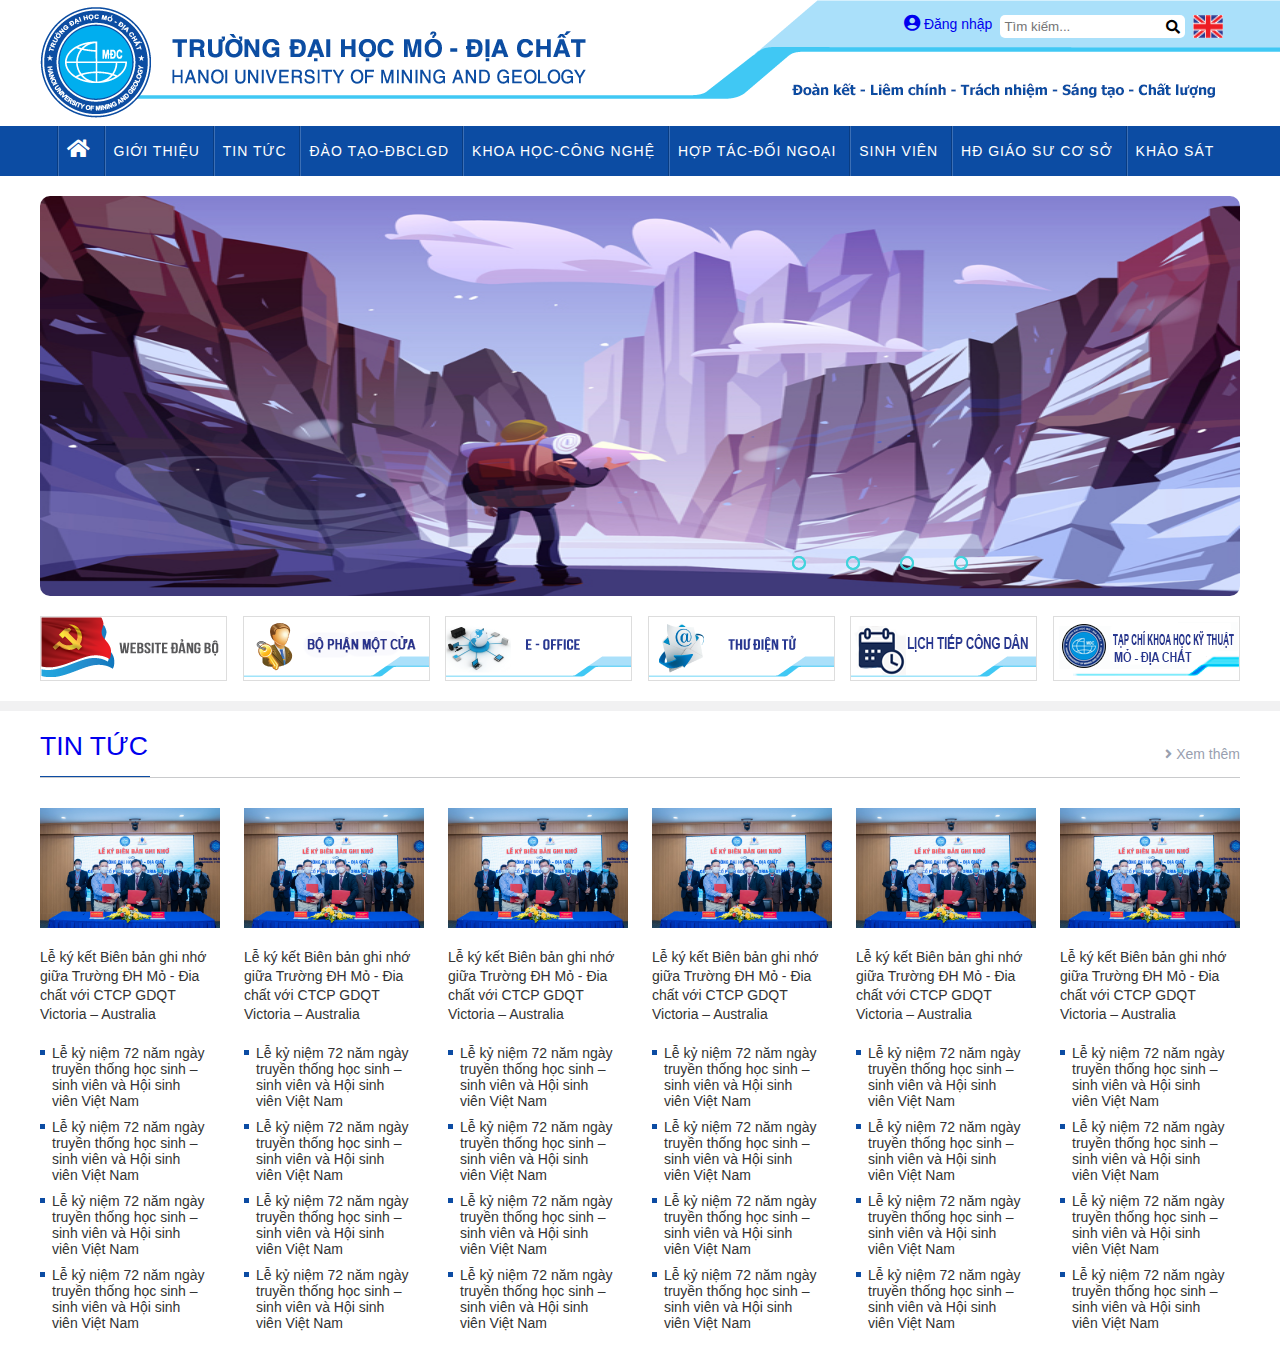
<file: TKW/index.html>
<!DOCTYPE html>
<html lang="en">
<head>
    <meta charset="UTF-8">
    <meta http-equiv="X-UA-Compatible" content="IE=edge">
    <meta name="viewport" content="width=device-width, initial-scale=1.0">
    <title>Document</title>
    <link rel="stylesheet" href="/TKW/css/css.css">
    <link rel="stylesheet" href="/assest/css/grid.css">
    <link rel="stylesheet" href="/TKW/css/base.css">
    <link rel="stylesheet" href="/assest/font/fontawesome-free-5.15.4-web/css/all.min.css">
</head>
<body>
    <header>
        <div class="header-form">
            <div class="header-login">
                <a href="#" class="header-login_link">
                    <i class="fas fa-user-circle"></i>
                    <span>Đăng nhập</span>
                </a>
            </div>
            <form action="" class="header-login_search">
                <input type="search" class="header-login_search__input" placeholder="Tìm kiếm...">
                <i class="fas fa-search header-login_icon"></i>
            </form>
            <img src="/TKW/imgs/en-EN.png" alt="" class="headerlogin-language">
        </div>
    </header>

    <!-- Menu -->
    <nav>
            <ul class="navigation">
                <li class="navigation_item">
                    <a href="#" class="navigation_item__link">
                        <i class="fas fa-home navigation_item-icon"></i>
                    </a>
                </li>
                <li class="navigation_item">
                    <a href="" class="navigation_item__link">
                        Giới thiệu
                    </a>
                    <ul class="item-list">
                        <li class="item-list__nav">
                            <a href="" class="item-list__link">
                                Thư ngỏ của Hiệu trưởng
                            </a>
                        </li>
                        <li class="item-list__nav">
                            <a href="" class="item-list__link">
                                Thư ngỏ của Hiệu trưởng
                            </a>
                        </li>
                        <li class="item-list__nav">
                            <a href="" class="item-list__link">
                                Thư ngỏ của Hiệu trưởng
                            </a>
                        </li>
                        <li class="item-list__nav">
                            <a href="" class="item-list__link">
                                Thư ngỏ của Hiệu trưởng
                            </a>
                        </li>
                        <li class="item-list__nav">
                            <a href="" class="item-list__link">
                                Thư ngỏ của Hiệu trưởng
                            </a>
                        </li>
                    </ul>
                </li>
                <li class="navigation_item">
                    <a href="" class="navigation_item__link">
                        Tin tức
                    </a>
                    <ul class="item-list">
                        <li class="item-list__nav">
                            <a href="" class="item-list__link">
                                Thư ngỏ của Hiệu trưởng
                            </a>
                        </li>
                        <li class="item-list__nav">
                            <a href="" class="item-list__link">
                                Thư ngỏ của Hiệu trưởng
                            </a>
                        </li>
                        <li class="item-list__nav">
                            <a href="" class="item-list__link">
                                Thư ngỏ của Hiệu trưởng
                            </a>
                        </li>
                        <li class="item-list__nav">
                            <a href="" class="item-list__link">
                                Thư ngỏ của Hiệu trưởng
                            </a>
                        </li>
                        <li class="item-list__nav">
                            <a href="" class="item-list__link">
                                Thư ngỏ của Hiệu trưởng
                            </a>
                        </li>
                    </ul>
                </li>
                <li class="navigation_item">
                    <a href="" class="navigation_item__link">
                        Đào tạo-Đbclgd
                    </a>
                    <ul class="item-list">
                        <li class="item-list__nav">
                            <a href="" class="item-list__link">
                                Thư ngỏ của Hiệu trưởng
                            </a>
                        </li>
                        <li class="item-list__nav">
                            <a href="" class="item-list__link">
                                Thư ngỏ của Hiệu trưởng
                            </a>
                        </li>
                        <li class="item-list__nav">
                            <a href="" class="item-list__link">
                                Thư ngỏ của Hiệu trưởng
                            </a>
                        </li>
                        <li class="item-list__nav">
                            <a href="" class="item-list__link">
                                Thư ngỏ của Hiệu trưởng
                            </a>
                        </li>
                        <li class="item-list__nav">
                            <a href="" class="item-list__link">
                                Thư ngỏ của Hiệu trưởng
                            </a>
                        </li>
                    </ul>
                </li>
                <li class="navigation_item">
                    <a href="" class="navigation_item__link">
                        khoa học-Công nghệ
                    </a>
                    <ul class="item-list">
                        <li class="item-list__nav">
                            <a href="" class="item-list__link">
                                Thư ngỏ của Hiệu trưởng
                            </a>
                        </li>
                        <li class="item-list__nav">
                            <a href="" class="item-list__link">
                                Thư ngỏ của Hiệu trưởng
                            </a>
                        </li>
                        <li class="item-list__nav">
                            <a href="" class="item-list__link">
                                Thư ngỏ của Hiệu trưởng
                            </a>
                        </li>
                        <li class="item-list__nav">
                            <a href="" class="item-list__link">
                                Thư ngỏ của Hiệu trưởng
                            </a>
                        </li>
                        <li class="item-list__nav">
                            <a href="" class="item-list__link">
                                Thư ngỏ của Hiệu trưởng
                            </a>
                        </li>
                    </ul>
                </li>
                <li class="navigation_item">
                    <a href="" class="navigation_item__link">
                        hợp tác-đối ngoại
                    </a>
                    <ul class="item-list">
                        <li class="item-list__nav">
                            <a href="" class="item-list__link">
                                Thư ngỏ của Hiệu trưởng
                            </a>
                        </li>
                        <li class="item-list__nav">
                            <a href="" class="item-list__link">
                                Thư ngỏ của Hiệu trưởng
                            </a>
                        </li>
                        <li class="item-list__nav">
                            <a href="" class="item-list__link">
                                Thư ngỏ của Hiệu trưởng
                            </a>
                        </li>
                        <li class="item-list__nav">
                            <a href="" class="item-list__link">
                                Thư ngỏ của Hiệu trưởng
                            </a>
                        </li>
                        <li class="item-list__nav">
                            <a href="" class="item-list__link">
                                Thư ngỏ của Hiệu trưởng
                            </a>
                        </li>
                    </ul>
                </li>
                <li class="navigation_item">
                    <a href="" class="navigation_item__link">
                        sinh viên
                    </a>
                    <ul class="item-list">
                        <li class="item-list__nav">
                            <a href="" class="item-list__link">
                                Thư ngỏ của Hiệu trưởng
                            </a>
                        </li>
                        <li class="item-list__nav">
                            <a href="" class="item-list__link">
                                Thư ngỏ của Hiệu trưởng
                            </a>
                        </li>
                        <li class="item-list__nav">
                            <a href="" class="item-list__link">
                                Thư ngỏ của Hiệu trưởng
                            </a>
                        </li>
                        <li class="item-list__nav">
                            <a href="" class="item-list__link">
                                Thư ngỏ của Hiệu trưởng
                            </a>
                        </li>
                        <li class="item-list__nav">
                            <a href="" class="item-list__link">
                                Thư ngỏ của Hiệu trưởng
                            </a>
                        </li>
                    </ul>
                </li>
                <li class="navigation_item">
                    <a href="" class="navigation_item__link">     
                        HĐ giáo sư cơ sở
                    </a>
                    <ul class="item-list">
                        <li class="item-list__nav">
                            <a href="" class="item-list__link">
                                Thư ngỏ của Hiệu trưởng
                            </a>
                        </li>
                        <li class="item-list__nav">
                            <a href="" class="item-list__link">
                                Thư ngỏ của Hiệu trưởng
                            </a>
                        </li>
                        <li class="item-list__nav">
                            <a href="" class="item-list__link">
                                Thư ngỏ của Hiệu trưởng
                            </a>
                        </li>
                        <li class="item-list__nav">
                            <a href="" class="item-list__link">
                                Thư ngỏ của Hiệu trưởng
                            </a>
                        </li>
                        <li class="item-list__nav">
                            <a href="" class="item-list__link">
                                Thư ngỏ của Hiệu trưởng
                            </a>
                        </li>
                    </ul>
                </li>
                <li class="navigation_item">
                    <a href="" class="navigation_item__link">
                        Khảo sát
                    </a>
                    <ul class="item-list">
                        <li class="item-list__nav">
                            <a href="" class="item-list__link">
                                Thư ngỏ của Hiệu trưởng
                            </a>
                        </li>
                        <li class="item-list__nav">
                            <a href="" class="item-list__link">
                                Thư ngỏ của Hiệu trưởng
                            </a>
                        </li>
                        <li class="item-list__nav">
                            <a href="" class="item-list__link">
                                Thư ngỏ của Hiệu trưởng
                            </a>
                        </li>
                        <li class="item-list__nav">
                            <a href="" class="item-list__link">
                                Thư ngỏ của Hiệu trưởng
                            </a>
                        </li>
                        <li class="item-list__nav">
                            <a href="" class="item-list__link">
                                Thư ngỏ của Hiệu trưởng
                            </a>
                        </li>
                    </ul>
                </li>
            </ul>

    </nav>

    <!-- Slider -->
    <div class="sliders">
        <div class="grid wide">
            <div class="slider">
                <div class="slides">
                    <!-- btn radio -->
                    <input type="radio" name="radio-btn" id="radio1">
                    <input type="radio" name="radio-btn" id="radio2">
                    <input type="radio" name="radio-btn" id="radio3">
                    <input type="radio" name="radio-btn" id="radio4">
        
                    <!-- slide img bắt đầu -->
                    <div class="slide first">
                        <img src="/JS Slider/Image Files - Responsive Image Slider With Next And Previous Buttons - Using HTML CSS & Javascript/1.jpg" alt="">
                    </div>
                    <div class="slide">
                        <img src="/JS Slider/Image Files - Responsive Image Slider With Next And Previous Buttons - Using HTML CSS & Javascript/2.jpg" alt="">
                    </div>
                    <div class="slide">
                        <img src="/JS Slider/Image Files - Responsive Image Slider With Next And Previous Buttons - Using HTML CSS & Javascript/3.jpg" alt="">
                    </div>
                    <div class="slide">
                        <img src="/JS Slider/Image Files - Responsive Image Slider With Next And Previous Buttons - Using HTML CSS & Javascript/4.jpg" alt="">
                    </div>
        
                    <!-- automatic navigation start -->
                    <div class="navigation-auto">
                        <div class="auto-btn1"></div>
                        <div class="auto-btn2"></div>
                        <div class="auto-btn3"></div>
                        <div class="auto-btn4"></div>
                    </div>
                </div>
            </div>
            
            <!-- manual navigation start -->
            <div class="navigation-manual">
                <label for="radio1" class="manual-btn"></label>
                <label for="radio2" class="manual-btn"></label>
                <label for="radio3" class="manual-btn"></label>
                <label for="radio4" class="manual-btn"></label>
            </div>

            <!-- Trang Web liên quan -->

            <div class="container">
                <div class="advertisement">
                    <a href="" class="advertisement-link">
                        <img src="/TKW/imgs/WebDangbo-v4.png" alt="" class="advertisement-img">
                    </a>
                </div>
                <div class="advertisement">
                    <a href="" class="advertisement-link">
                        <img src="/TKW/imgs/Bo phan mot cua.png" alt="" class="advertisement-img">
                    </a>
                </div>
                <div class="advertisement">
                    <a href="" class="advertisement-link">
                        <img src="/TKW/imgs/Eoffice_v4.png" alt="" class="advertisement-img">
                    </a>
                </div>
                <div class="advertisement">
                    <a href="" class="advertisement-link">
                        <img src="/TKW/imgs/Thudientu_v4.png" alt="" class="advertisement-img">
                    </a>
                </div>
                <div class="advertisement">
                    <a href="" class="advertisement-link">
                        <img src="/TKW/imgs/Lichtiepcongdan_v4.png" alt="" class="advertisement-img">
                    </a>
                </div>
                <div class="advertisement">
                    <a href="" class="advertisement-link">
                        <img src="/TKW/imgs/tapchi.png" alt="" class="advertisement-img">
                    </a>
                </div>
            </div>
        </div>
    </div>
    <div class="border_bt"></div>
    <!-- Tin tức -->
    <div class="news">
        <div class="grid wide">
            <div class="news-title">
                <a href="#" class="news-link">
                        TIN TỨC
                </a>
                <a href="#" class="news-more">
                    <i class="fas fa-angle-right"></i>
                    Xem thêm
                </a>
            </div>

            <div class="row">
                <div class="col l-12">
                    <div class="news-all">
                        <div class="row">
                            
                            <div class="col l-2">
                                <img src="/TKW/imgs/dsc04664.jpg" alt="" class="news-all_img">
                                <h3 class="news-all_title">
                                    <a href="#" class="news-all_title__link">
                                        Lễ ký kết Biên bản ghi nhớ giữa Trường ĐH Mỏ - Đia chất với CTCP GDQT Victoria – Australia
                                    </a>
                                </h3>
                                <ul class="news-list">
                                    <li class="news-list_item">
                                        <a href="#" class="news-list_item__link">
                                            Lễ kỷ niệm 72 năm ngày truyền thống học sinh – sinh viên và Hội sinh viên Việt Nam
                                        </a>
                                    </li>
                                    <li class="news-list_item">
                                        <a href="#" class="news-list_item__link">
                                            Lễ kỷ niệm 72 năm ngày truyền thống học sinh – sinh viên và Hội sinh viên Việt Nam
                                        </a>
                                    </li>
                                    <li class="news-list_item">
                                        <a href="#" class="news-list_item__link">
                                            Lễ kỷ niệm 72 năm ngày truyền thống học sinh – sinh viên và Hội sinh viên Việt Nam
                                        </a>
                                    </li>
                                    <li class="news-list_item">
                                        <a href="#" class="news-list_item__link">
                                            Lễ kỷ niệm 72 năm ngày truyền thống học sinh – sinh viên và Hội sinh viên Việt Nam
                                        </a>
                                    </li>

                                </ul>
                            </div>
                            <div class="col l-2">
                                <img src="/TKW/imgs/dsc04664.jpg" alt="" class="news-all_img">
                                <h3 class="news-all_title">
                                    <a href="#" class="news-all_title__link">
                                        Lễ ký kết Biên bản ghi nhớ giữa Trường ĐH Mỏ - Đia chất với CTCP GDQT Victoria – Australia
                                    </a>
                                </h3>
                                <ul class="news-list">
                                    <li class="news-list_item">
                                        <a href="#" class="news-list_item__link">
                                            Lễ kỷ niệm 72 năm ngày truyền thống học sinh – sinh viên và Hội sinh viên Việt Nam
                                        </a>
                                    </li>
                                    <li class="news-list_item">
                                        <a href="#" class="news-list_item__link">
                                            Lễ kỷ niệm 72 năm ngày truyền thống học sinh – sinh viên và Hội sinh viên Việt Nam
                                        </a>
                                    </li>
                                    <li class="news-list_item">
                                        <a href="#" class="news-list_item__link">
                                            Lễ kỷ niệm 72 năm ngày truyền thống học sinh – sinh viên và Hội sinh viên Việt Nam
                                        </a>
                                    </li>
                                    <li class="news-list_item">
                                        <a href="#" class="news-list_item__link">
                                            Lễ kỷ niệm 72 năm ngày truyền thống học sinh – sinh viên và Hội sinh viên Việt Nam
                                        </a>
                                    </li>

                                </ul>
                            </div>
                            <div class="col l-2">
                                <img src="/TKW/imgs/dsc04664.jpg" alt="" class="news-all_img">
                                <h3 class="news-all_title">
                                    <a href="#" class="news-all_title__link">
                                        Lễ ký kết Biên bản ghi nhớ giữa Trường ĐH Mỏ - Đia chất với CTCP GDQT Victoria – Australia
                                    </a>
                                </h3>
                                <ul class="news-list">
                                    <li class="news-list_item">
                                        <a href="#" class="news-list_item__link">
                                            Lễ kỷ niệm 72 năm ngày truyền thống học sinh – sinh viên và Hội sinh viên Việt Nam
                                        </a>
                                    </li>
                                    <li class="news-list_item">
                                        <a href="#" class="news-list_item__link">
                                            Lễ kỷ niệm 72 năm ngày truyền thống học sinh – sinh viên và Hội sinh viên Việt Nam
                                        </a>
                                    </li>
                                    <li class="news-list_item">
                                        <a href="#" class="news-list_item__link">
                                            Lễ kỷ niệm 72 năm ngày truyền thống học sinh – sinh viên và Hội sinh viên Việt Nam
                                        </a>
                                    </li>
                                    <li class="news-list_item">
                                        <a href="#" class="news-list_item__link">
                                            Lễ kỷ niệm 72 năm ngày truyền thống học sinh – sinh viên và Hội sinh viên Việt Nam
                                        </a>
                                    </li>

                                </ul>
                            </div>
                            <div class="col l-2">
                                <img src="/TKW/imgs/dsc04664.jpg" alt="" class="news-all_img">
                                <h3 class="news-all_title">
                                    <a href="#" class="news-all_title__link">
                                        Lễ ký kết Biên bản ghi nhớ giữa Trường ĐH Mỏ - Đia chất với CTCP GDQT Victoria – Australia
                                    </a>
                                </h3>
                                <ul class="news-list">
                                    <li class="news-list_item">
                                        <a href="#" class="news-list_item__link">
                                            Lễ kỷ niệm 72 năm ngày truyền thống học sinh – sinh viên và Hội sinh viên Việt Nam
                                        </a>
                                    </li>
                                    <li class="news-list_item">
                                        <a href="#" class="news-list_item__link">
                                            Lễ kỷ niệm 72 năm ngày truyền thống học sinh – sinh viên và Hội sinh viên Việt Nam
                                        </a>
                                    </li>
                                    <li class="news-list_item">
                                        <a href="#" class="news-list_item__link">
                                            Lễ kỷ niệm 72 năm ngày truyền thống học sinh – sinh viên và Hội sinh viên Việt Nam
                                        </a>
                                    </li>
                                    <li class="news-list_item">
                                        <a href="#" class="news-list_item__link">
                                            Lễ kỷ niệm 72 năm ngày truyền thống học sinh – sinh viên và Hội sinh viên Việt Nam
                                        </a>
                                    </li>

                                </ul>
                            </div>
                            <div class="col l-2">
                                <img src="/TKW/imgs/dsc04664.jpg" alt="" class="news-all_img">
                                <h3 class="news-all_title">
                                    <a href="#" class="news-all_title__link">
                                        Lễ ký kết Biên bản ghi nhớ giữa Trường ĐH Mỏ - Đia chất với CTCP GDQT Victoria – Australia
                                    </a>
                                </h3>
                                <ul class="news-list">
                                    <li class="news-list_item">
                                        <a href="#" class="news-list_item__link">
                                            Lễ kỷ niệm 72 năm ngày truyền thống học sinh – sinh viên và Hội sinh viên Việt Nam
                                        </a>
                                    </li>
                                    <li class="news-list_item">
                                        <a href="#" class="news-list_item__link">
                                            Lễ kỷ niệm 72 năm ngày truyền thống học sinh – sinh viên và Hội sinh viên Việt Nam
                                        </a>
                                    </li>
                                    <li class="news-list_item">
                                        <a href="#" class="news-list_item__link">
                                            Lễ kỷ niệm 72 năm ngày truyền thống học sinh – sinh viên và Hội sinh viên Việt Nam
                                        </a>
                                    </li>
                                    <li class="news-list_item">
                                        <a href="#" class="news-list_item__link">
                                            Lễ kỷ niệm 72 năm ngày truyền thống học sinh – sinh viên và Hội sinh viên Việt Nam
                                        </a>
                                    </li>

                                </ul>
                            </div>
                            <div class="col l-2">
                                <img src="/TKW/imgs/dsc04664.jpg" alt="" class="news-all_img">
                                <h3 class="news-all_title">
                                    <a href="#" class="news-all_title__link">
                                        Lễ ký kết Biên bản ghi nhớ giữa Trường ĐH Mỏ - Đia chất với CTCP GDQT Victoria – Australia
                                    </a>
                                </h3>
                                <ul class="news-list">
                                    <li class="news-list_item">
                                        <a href="#" class="news-list_item__link">
                                            Lễ kỷ niệm 72 năm ngày truyền thống học sinh – sinh viên và Hội sinh viên Việt Nam
                                        </a>
                                    </li>
                                    <li class="news-list_item">
                                        <a href="#" class="news-list_item__link">
                                            Lễ kỷ niệm 72 năm ngày truyền thống học sinh – sinh viên và Hội sinh viên Việt Nam
                                        </a>
                                    </li>
                                    <li class="news-list_item">
                                        <a href="#" class="news-list_item__link">
                                            Lễ kỷ niệm 72 năm ngày truyền thống học sinh – sinh viên và Hội sinh viên Việt Nam
                                        </a>
                                    </li>
                                    <li class="news-list_item">
                                        <a href="#" class="news-list_item__link">
                                            Lễ kỷ niệm 72 năm ngày truyền thống học sinh – sinh viên và Hội sinh viên Việt Nam
                                        </a>
                                    </li>

                                </ul>
                            </div>
                        </div>
                    </div>
                    
                </div>
            </div>
        </div>
    </div>
    </body>
    </html>
    
    <script>
        var counter = 1
        setInterval(function() {
            document.getElementById('radio' + counter).checked = true;
            counter++;
            if(counter > 4) {
                counter = 1;
            }
        }, 3000);
    </script>
        </div>
    </div>
</body>
</html>
</file>
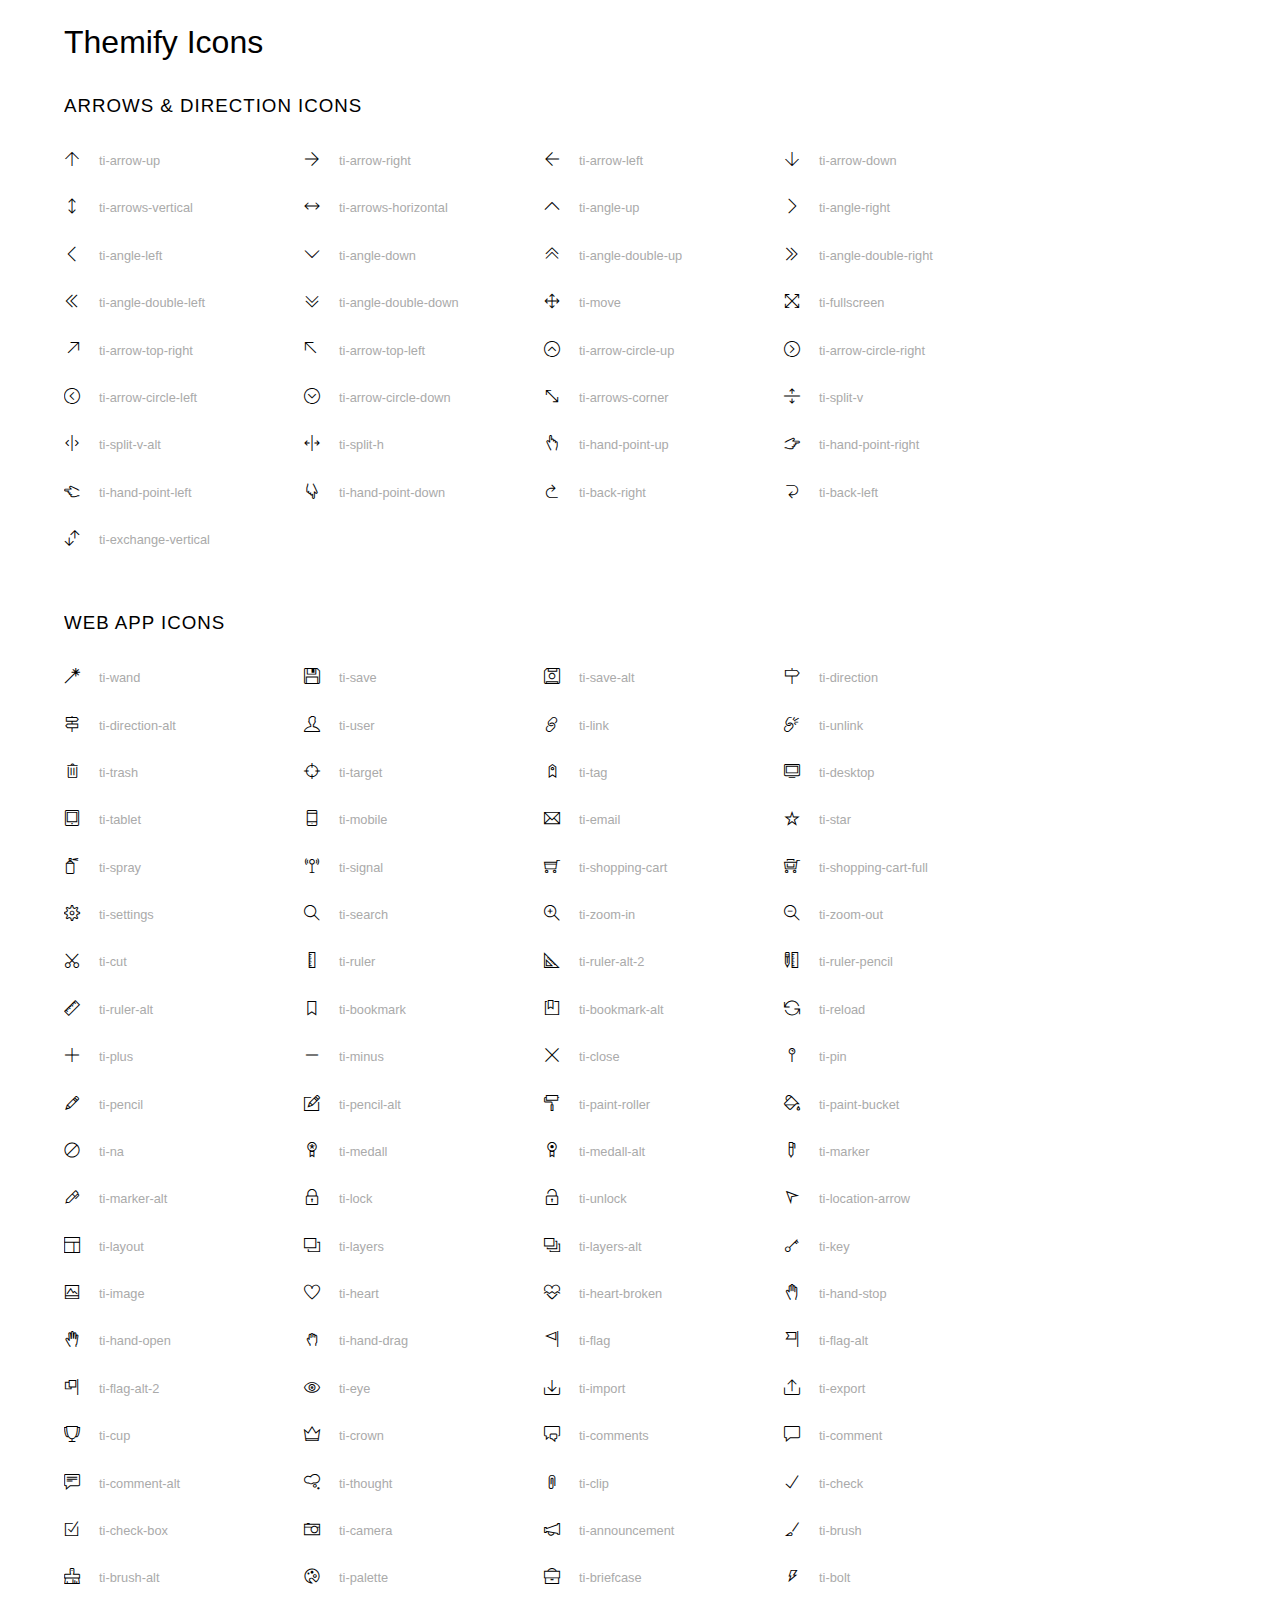
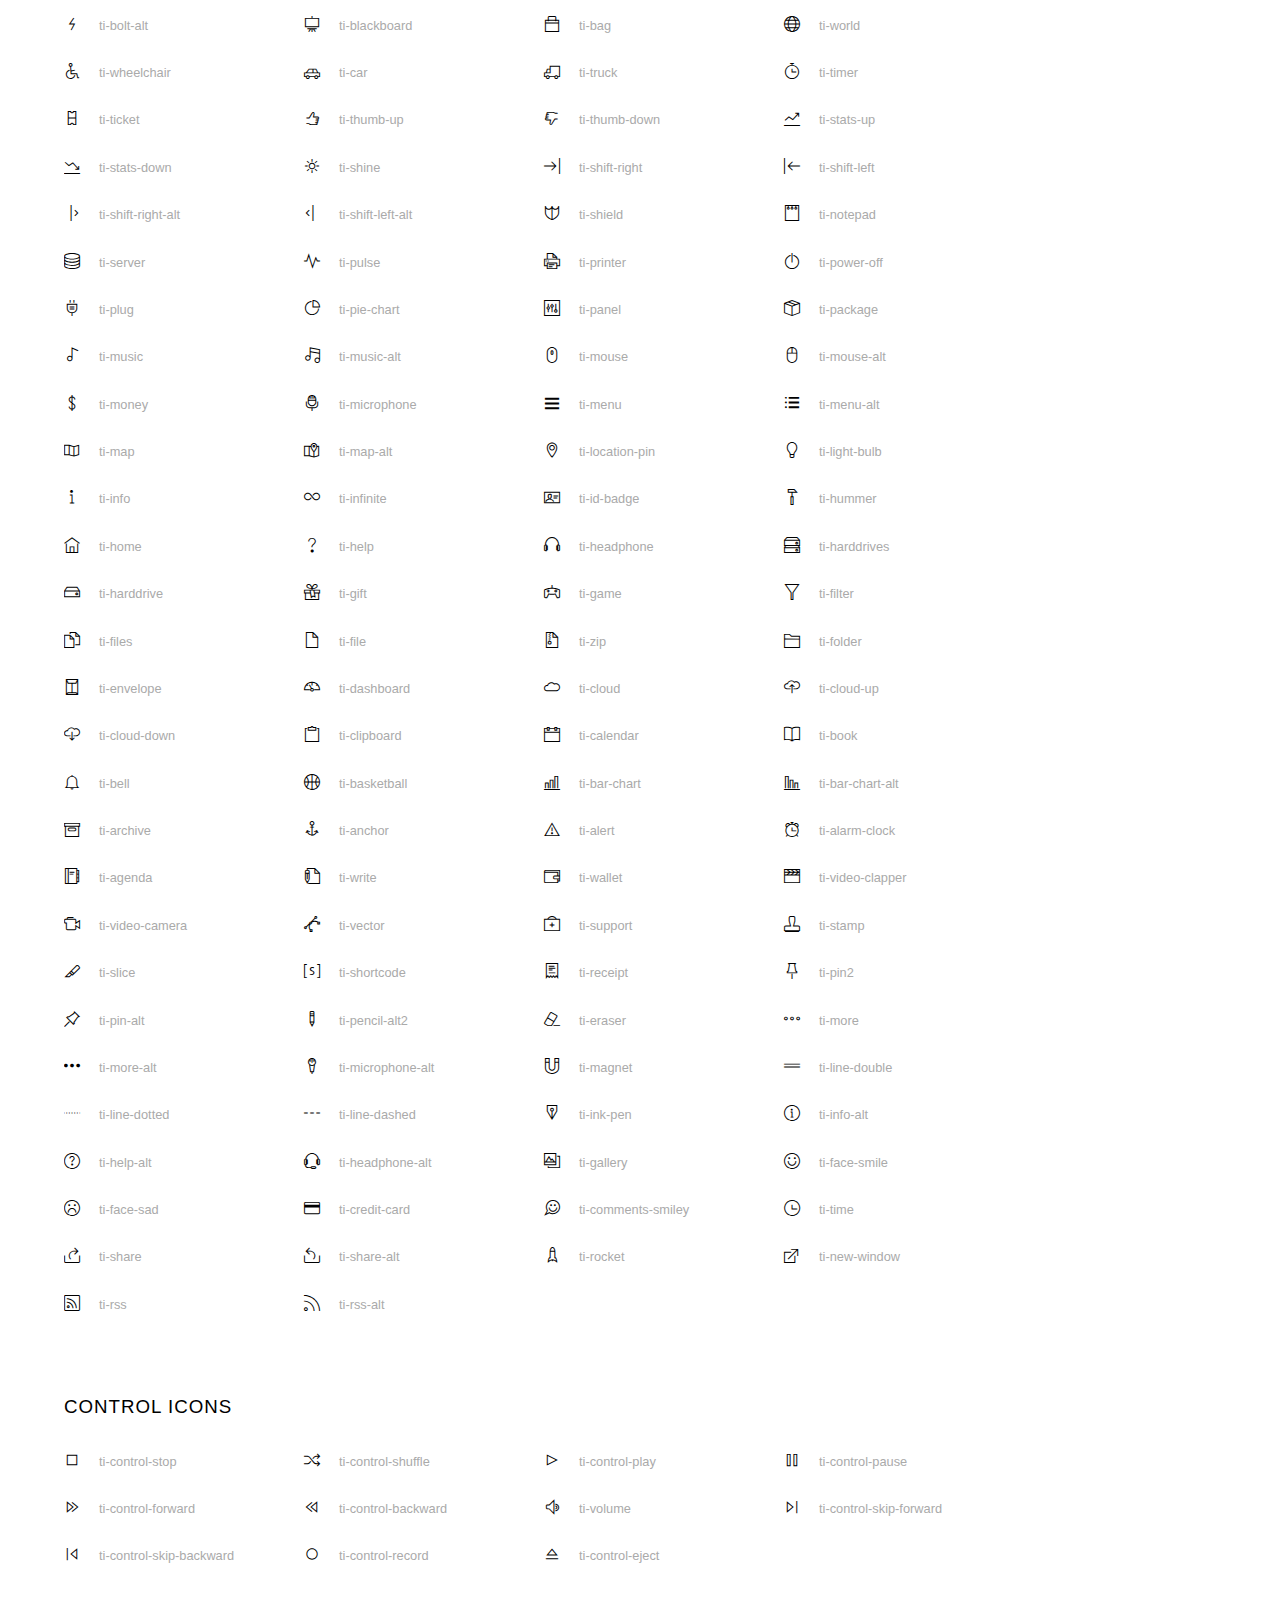
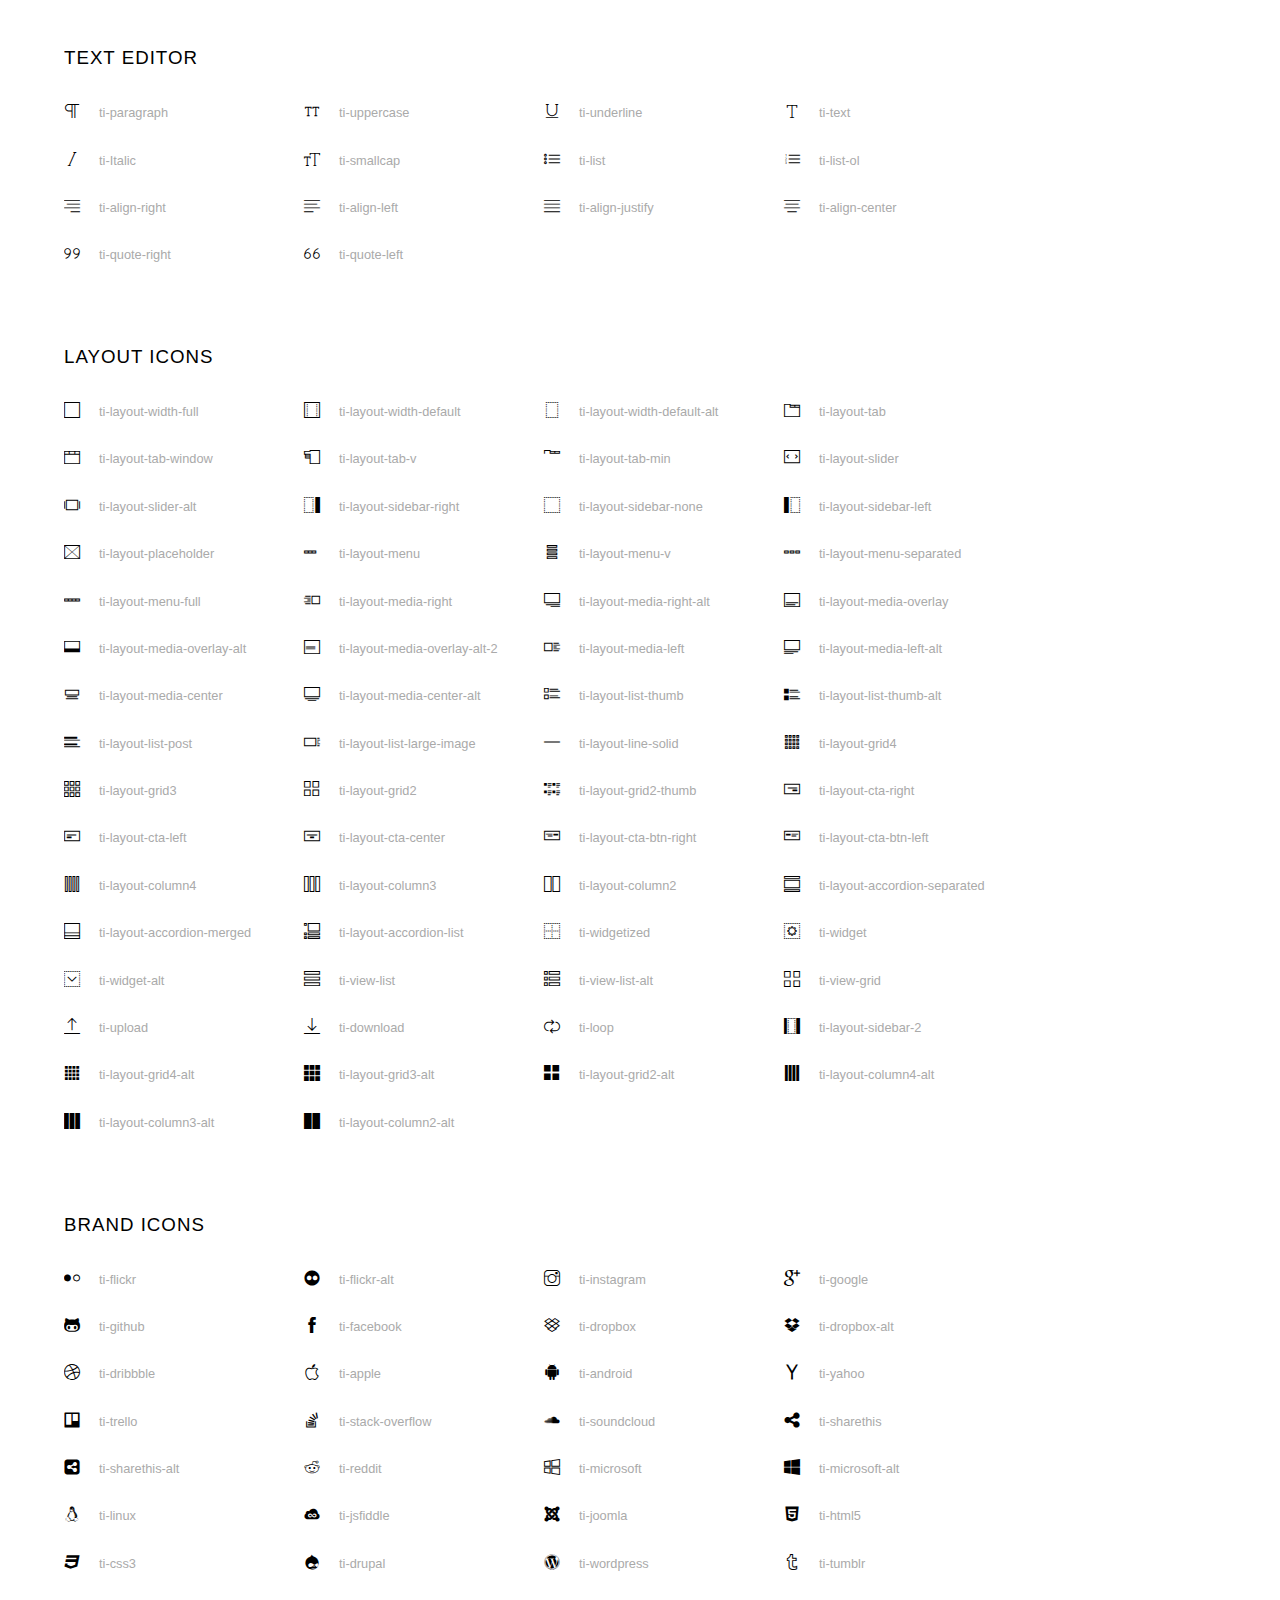
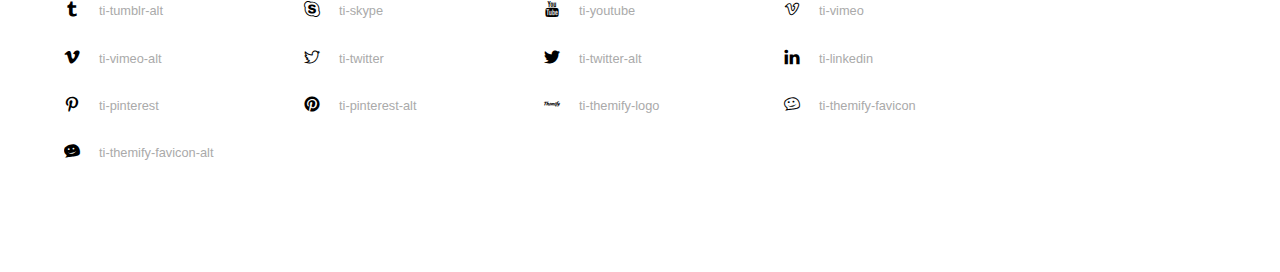
<file: assest/font/themify-icons/index.html>
<!doctype html>
<html>
<head>
	<meta charset="utf-8">
	<title>Themify Icon Font</title>
	<meta name="viewport" content="width=device-width">
	<link rel="stylesheet" href="demo-files/demo.css">
	<link rel="stylesheet" href="themify-icons.css">
	<!--[if lt IE 8]><!-->
	<link rel="stylesheet" href="ie7/ie7.css">
	<!--<![endif]-->
</head>
<body>
	<h1>Themify Icons</h1>

	<div class="icon-section">

		<div class="icon-section">
			<h3>Arrows &amp; Direction Icons </h3>

			<div class="icon-container">
				<span class="ti-arrow-up"></span><span class="icon-name"> ti-arrow-up</span>
			</div>
			<div class="icon-container">
				<span class="ti-arrow-right"></span><span class="icon-name"> ti-arrow-right</span>
			</div>
			<div class="icon-container">
				<span class="ti-arrow-left"></span><span class="icon-name"> ti-arrow-left</span>
			</div>
			<div class="icon-container">
				<span class="ti-arrow-down"></span><span class="icon-name"> ti-arrow-down</span>
			</div>
			<div class="icon-container">
				<span class="ti-arrows-vertical"></span><span class="icon-name"> ti-arrows-vertical</span>
			</div>
			<div class="icon-container">
				<span class="ti-arrows-horizontal"></span><span class="icon-name"> ti-arrows-horizontal</span>
			</div>
			<div class="icon-container">
				<span class="ti-angle-up"></span><span class="icon-name"> ti-angle-up</span>
			</div>
			<div class="icon-container">
				<span class="ti-angle-right"></span><span class="icon-name"> ti-angle-right</span>
			</div>
			<div class="icon-container">
				<span class="ti-angle-left"></span><span class="icon-name"> ti-angle-left</span>
			</div>
			<div class="icon-container">
				<span class="ti-angle-down"></span><span class="icon-name"> ti-angle-down</span>
			</div>	
			<div class="icon-container">
				<span class="ti-angle-double-up"></span><span class="icon-name"> ti-angle-double-up</span>
			</div>
			<div class="icon-container">
				<span class="ti-angle-double-right"></span><span class="icon-name"> ti-angle-double-right</span>
			</div>
			<div class="icon-container">
				<span class="ti-angle-double-left"></span><span class="icon-name"> ti-angle-double-left</span>
			</div>
			<div class="icon-container">
				<span class="ti-angle-double-down"></span><span class="icon-name"> ti-angle-double-down</span>
			</div>					
			<div class="icon-container">
				<span class="ti-move"></span><span class="icon-name"> ti-move</span>
			</div>
			<div class="icon-container">
				<span class="ti-fullscreen"></span><span class="icon-name"> ti-fullscreen</span>
			</div>
			<div class="icon-container">
				<span class="ti-arrow-top-right"></span><span class="icon-name"> ti-arrow-top-right</span>
			</div>
			<div class="icon-container">
				<span class="ti-arrow-top-left"></span><span class="icon-name"> ti-arrow-top-left</span>
			</div>
			<div class="icon-container">
				<span class="ti-arrow-circle-up"></span><span class="icon-name"> ti-arrow-circle-up</span>
			</div>
			<div class="icon-container">
				<span class="ti-arrow-circle-right"></span><span class="icon-name"> ti-arrow-circle-right</span>
			</div>
			<div class="icon-container">
				<span class="ti-arrow-circle-left"></span><span class="icon-name"> ti-arrow-circle-left</span>
			</div>
			<div class="icon-container">
				<span class="ti-arrow-circle-down"></span><span class="icon-name"> ti-arrow-circle-down</span>
			</div>
			<div class="icon-container">
				<span class="ti-arrows-corner"></span><span class="icon-name"> ti-arrows-corner</span>
			</div>
			<div class="icon-container">
				<span class="ti-split-v"></span><span class="icon-name"> ti-split-v</span>
			</div>

			<div class="icon-container">
				<span class="ti-split-v-alt"></span><span class="icon-name"> ti-split-v-alt</span>
			</div>
			<div class="icon-container">
				<span class="ti-split-h"></span><span class="icon-name"> ti-split-h</span>
			</div>
			<div class="icon-container">
				<span class="ti-hand-point-up"></span><span class="icon-name"> ti-hand-point-up</span>
			</div>
			<div class="icon-container">
				<span class="ti-hand-point-right"></span><span class="icon-name"> ti-hand-point-right</span>
			</div>
			<div class="icon-container">
				<span class="ti-hand-point-left"></span><span class="icon-name"> ti-hand-point-left</span>
			</div>
			<div class="icon-container">
				<span class="ti-hand-point-down"></span><span class="icon-name"> ti-hand-point-down</span>
			</div>
			<div class="icon-container">
				<span class="ti-back-right"></span><span class="icon-name"> ti-back-right</span>
			</div>
			<div class="icon-container">
				<span class="ti-back-left"></span><span class="icon-name"> ti-back-left</span>
			</div>
			<div class="icon-container">
				<span class="ti-exchange-vertical"></span><span class="icon-name"> ti-exchange-vertical</span>
			</div>

		</div> <!-- Arrows Icons -->



		<h3>Web App Icons</h3>
		
		<div class="icon-section">

			<div class="icon-container">
				<span class="ti-wand"></span><span class="icon-name"> ti-wand</span>
			</div>
			<div class="icon-container">
				<span class="ti-save"></span><span class="icon-name"> ti-save</span>
			</div>
			<div class="icon-container">
				<span class="ti-save-alt"></span><span class="icon-name"> ti-save-alt</span>
			</div>

			<div class="icon-container">
				<span class="ti-direction"></span><span class="icon-name"> ti-direction</span>
			</div>
			<div class="icon-container">
				<span class="ti-direction-alt"></span><span class="icon-name"> ti-direction-alt</span>
			</div>
			<div class="icon-container">
				<span class="ti-user"></span><span class="icon-name"> ti-user</span>
			</div>
			<div class="icon-container">
				<span class="ti-link"></span><span class="icon-name"> ti-link</span>
			</div>
			<div class="icon-container">
				<span class="ti-unlink"></span><span class="icon-name"> ti-unlink</span>
			</div>
			<div class="icon-container">
				<span class="ti-trash"></span><span class="icon-name"> ti-trash</span>
			</div>
			<div class="icon-container">
				<span class="ti-target"></span><span class="icon-name"> ti-target</span>
			</div>
			<div class="icon-container">
				<span class="ti-tag"></span><span class="icon-name"> ti-tag</span>
			</div>
			<div class="icon-container">
				<span class="ti-desktop"></span><span class="icon-name"> ti-desktop</span>
			</div>
			<div class="icon-container">
				<span class="ti-tablet"></span><span class="icon-name"> ti-tablet</span>
			</div>
			<div class="icon-container">
				<span class="ti-mobile"></span><span class="icon-name"> ti-mobile</span>
			</div>
			<div class="icon-container">
				<span class="ti-email"></span><span class="icon-name"> ti-email</span>
			</div>	
			<div class="icon-container">
				<span class="ti-star"></span><span class="icon-name"> ti-star</span>
			</div>
			<div class="icon-container">
				<span class="ti-spray"></span><span class="icon-name"> ti-spray</span>
			</div>
			<div class="icon-container">
				<span class="ti-signal"></span><span class="icon-name"> ti-signal</span>
			</div>
			<div class="icon-container">
				<span class="ti-shopping-cart"></span><span class="icon-name"> ti-shopping-cart</span>
			</div>
			<div class="icon-container">
				<span class="ti-shopping-cart-full"></span><span class="icon-name"> ti-shopping-cart-full</span>
			</div>
			<div class="icon-container">
				<span class="ti-settings"></span><span class="icon-name"> ti-settings</span>
			</div>
			<div class="icon-container">
				<span class="ti-search"></span><span class="icon-name"> ti-search</span>
			</div>
			<div class="icon-container">
				<span class="ti-zoom-in"></span><span class="icon-name"> ti-zoom-in</span>
			</div>
			<div class="icon-container">
				<span class="ti-zoom-out"></span><span class="icon-name"> ti-zoom-out</span>
			</div>
			<div class="icon-container">
				<span class="ti-cut"></span><span class="icon-name"> ti-cut</span>
			</div>
			<div class="icon-container">
				<span class="ti-ruler"></span><span class="icon-name"> ti-ruler</span>
			</div>
			<div class="icon-container">
				<span class="ti-ruler-alt-2"></span><span class="icon-name"> ti-ruler-alt-2</span>
			</div>			
			<div class="icon-container">
				<span class="ti-ruler-pencil"></span><span class="icon-name"> ti-ruler-pencil</span>
			</div>
			<div class="icon-container">
				<span class="ti-ruler-alt"></span><span class="icon-name"> ti-ruler-alt</span>
			</div>
			<div class="icon-container">
				<span class="ti-bookmark"></span><span class="icon-name"> ti-bookmark</span>
			</div>
			<div class="icon-container">
				<span class="ti-bookmark-alt"></span><span class="icon-name"> ti-bookmark-alt</span>
			</div>
			<div class="icon-container">
				<span class="ti-reload"></span><span class="icon-name"> ti-reload</span>
			</div>
			<div class="icon-container">
				<span class="ti-plus"></span><span class="icon-name"> ti-plus</span>
			</div>
			<div class="icon-container">
				<span class="ti-minus"></span><span class="icon-name"> ti-minus</span>
			</div>
			<div class="icon-container">
				<span class="ti-close"></span><span class="icon-name"> ti-close</span>
			</div>			
			<div class="icon-container">
				<span class="ti-pin"></span><span class="icon-name"> ti-pin</span>
			</div>
			<div class="icon-container">
				<span class="ti-pencil"></span><span class="icon-name"> ti-pencil</span>
			</div>
					
		  	<div class="icon-container">
				<span class="ti-pencil-alt"></span><span class="icon-name"> ti-pencil-alt</span>
			</div>
			<div class="icon-container">
				<span class="ti-paint-roller"></span><span class="icon-name"> ti-paint-roller</span>
			</div>
			<div class="icon-container">
				<span class="ti-paint-bucket"></span><span class="icon-name"> ti-paint-bucket</span>
			</div>
			<div class="icon-container">
				<span class="ti-na"></span><span class="icon-name"> ti-na</span>
			</div>
			<div class="icon-container">
				<span class="ti-medall"></span><span class="icon-name"> ti-medall</span>
			</div>
			<div class="icon-container">
				<span class="ti-medall-alt"></span><span class="icon-name"> ti-medall-alt</span>
			</div>
			<div class="icon-container">
				<span class="ti-marker"></span><span class="icon-name"> ti-marker</span>
			</div>
			<div class="icon-container">
				<span class="ti-marker-alt"></span><span class="icon-name"> ti-marker-alt</span>
			</div>

			<div class="icon-container">
				<span class="ti-lock"></span><span class="icon-name"> ti-lock</span>
			</div>
			<div class="icon-container">
				<span class="ti-unlock"></span><span class="icon-name"> ti-unlock</span>
			</div>
			<div class="icon-container">
				<span class="ti-location-arrow"></span><span class="icon-name"> ti-location-arrow</span>
			</div>
			<div class="icon-container">
				<span class="ti-layout"></span><span class="icon-name"> ti-layout</span>
			</div>
			<div class="icon-container">
				<span class="ti-layers"></span><span class="icon-name"> ti-layers</span>
			</div>
			<div class="icon-container">
				<span class="ti-layers-alt"></span><span class="icon-name"> ti-layers-alt</span>
			</div>
			<div class="icon-container">
				<span class="ti-key"></span><span class="icon-name"> ti-key</span>
			</div>
			<div class="icon-container">
				<span class="ti-image"></span><span class="icon-name"> ti-image</span>
			</div>
			<div class="icon-container">
				<span class="ti-heart"></span><span class="icon-name"> ti-heart</span>
			</div>
			<div class="icon-container">
				<span class="ti-heart-broken"></span><span class="icon-name"> ti-heart-broken</span>
			</div>
			<div class="icon-container">
				<span class="ti-hand-stop"></span><span class="icon-name"> ti-hand-stop</span>
			</div>
			<div class="icon-container">
				<span class="ti-hand-open"></span><span class="icon-name"> ti-hand-open</span>
			</div>
			<div class="icon-container">
				<span class="ti-hand-drag"></span><span class="icon-name"> ti-hand-drag</span>
			</div>
			<div class="icon-container">
				<span class="ti-flag"></span><span class="icon-name"> ti-flag</span>
			</div>
			<div class="icon-container">
				<span class="ti-flag-alt"></span><span class="icon-name"> ti-flag-alt</span>
			</div>
			<div class="icon-container">
				<span class="ti-flag-alt-2"></span><span class="icon-name"> ti-flag-alt-2</span>
			</div>
			<div class="icon-container">
				<span class="ti-eye"></span><span class="icon-name"> ti-eye</span>
			</div>
			<div class="icon-container">
				<span class="ti-import"></span><span class="icon-name"> ti-import</span>
			</div>			
			<div class="icon-container">
				<span class="ti-export"></span><span class="icon-name"> ti-export</span>
			</div>
			<div class="icon-container">
				<span class="ti-cup"></span><span class="icon-name"> ti-cup</span>
			</div>
			<div class="icon-container">
				<span class="ti-crown"></span><span class="icon-name"> ti-crown</span>
			</div>
			<div class="icon-container">
				<span class="ti-comments"></span><span class="icon-name"> ti-comments</span>
			</div>
			<div class="icon-container">
				<span class="ti-comment"></span><span class="icon-name"> ti-comment</span>
			</div>
			<div class="icon-container">
				<span class="ti-comment-alt"></span><span class="icon-name"> ti-comment-alt</span>
			</div>
			<div class="icon-container">
				<span class="ti-thought"></span><span class="icon-name"> ti-thought</span>
			</div>			
			<div class="icon-container">
				<span class="ti-clip"></span><span class="icon-name"> ti-clip</span>
			</div>

			<div class="icon-container">
				<span class="ti-check"></span><span class="icon-name"> ti-check</span>
			</div>
			<div class="icon-container">
				<span class="ti-check-box"></span><span class="icon-name"> ti-check-box</span>
			</div>
			<div class="icon-container">
				<span class="ti-camera"></span><span class="icon-name"> ti-camera</span>
			</div>
			<div class="icon-container">
				<span class="ti-announcement"></span><span class="icon-name"> ti-announcement</span>
			</div>
			<div class="icon-container">
				<span class="ti-brush"></span><span class="icon-name"> ti-brush</span>
			</div>
			<div class="icon-container">
				<span class="ti-brush-alt"></span><span class="icon-name"> ti-brush-alt</span>
			</div>
			<div class="icon-container">
				<span class="ti-palette"></span><span class="icon-name"> ti-palette</span>
			</div>			
			<div class="icon-container">
				<span class="ti-briefcase"></span><span class="icon-name"> ti-briefcase</span>
			</div>
			<div class="icon-container">
				<span class="ti-bolt"></span><span class="icon-name"> ti-bolt</span>
			</div>
			<div class="icon-container">
				<span class="ti-bolt-alt"></span><span class="icon-name"> ti-bolt-alt</span>
			</div>
			<div class="icon-container">
				<span class="ti-blackboard"></span><span class="icon-name"> ti-blackboard</span>
			</div>
			<div class="icon-container">
				<span class="ti-bag"></span><span class="icon-name"> ti-bag</span>
			</div>
			<div class="icon-container">
				<span class="ti-world"></span><span class="icon-name"> ti-world</span>
			</div>
			<div class="icon-container">
				<span class="ti-wheelchair"></span><span class="icon-name"> ti-wheelchair</span>
			</div>
			<div class="icon-container">
				<span class="ti-car"></span><span class="icon-name"> ti-car</span>
			</div>
			<div class="icon-container">
				<span class="ti-truck"></span><span class="icon-name"> ti-truck</span>
			</div>
			<div class="icon-container">
				<span class="ti-timer"></span><span class="icon-name"> ti-timer</span>
			</div>
			<div class="icon-container">
				<span class="ti-ticket"></span><span class="icon-name"> ti-ticket</span>
			</div>
			<div class="icon-container">
				<span class="ti-thumb-up"></span><span class="icon-name"> ti-thumb-up</span>
			</div>
			<div class="icon-container">
				<span class="ti-thumb-down"></span><span class="icon-name"> ti-thumb-down</span>
			</div>

			<div class="icon-container">
				<span class="ti-stats-up"></span><span class="icon-name"> ti-stats-up</span>
			</div>
			<div class="icon-container">
				<span class="ti-stats-down"></span><span class="icon-name"> ti-stats-down</span>
			</div>
			<div class="icon-container">
				<span class="ti-shine"></span><span class="icon-name"> ti-shine</span>
			</div>
			<div class="icon-container">
				<span class="ti-shift-right"></span><span class="icon-name"> ti-shift-right</span>
			</div>
			<div class="icon-container">
				<span class="ti-shift-left"></span><span class="icon-name"> ti-shift-left</span>
			</div>

			<div class="icon-container">
				<span class="ti-shift-right-alt"></span><span class="icon-name"> ti-shift-right-alt</span>
			</div>
			<div class="icon-container">
				<span class="ti-shift-left-alt"></span><span class="icon-name"> ti-shift-left-alt</span>
			</div>
			<div class="icon-container">
				<span class="ti-shield"></span><span class="icon-name"> ti-shield</span>
			</div>
			<div class="icon-container">
				<span class="ti-notepad"></span><span class="icon-name"> ti-notepad</span>
			</div>
			<div class="icon-container">
				<span class="ti-server"></span><span class="icon-name"> ti-server</span>
			</div>

			<div class="icon-container">
				<span class="ti-pulse"></span><span class="icon-name"> ti-pulse</span>
			</div>
			<div class="icon-container">
				<span class="ti-printer"></span><span class="icon-name"> ti-printer</span>
			</div>
			<div class="icon-container">
				<span class="ti-power-off"></span><span class="icon-name"> ti-power-off</span>
			</div>
			<div class="icon-container">
				<span class="ti-plug"></span><span class="icon-name"> ti-plug</span>
			</div>
			<div class="icon-container">
				<span class="ti-pie-chart"></span><span class="icon-name"> ti-pie-chart</span>
			</div>

			<div class="icon-container">
				<span class="ti-panel"></span><span class="icon-name"> ti-panel</span>
			</div>
			<div class="icon-container">
				<span class="ti-package"></span><span class="icon-name"> ti-package</span>
			</div>
			<div class="icon-container">
				<span class="ti-music"></span><span class="icon-name"> ti-music</span>
			</div>
			<div class="icon-container">
				<span class="ti-music-alt"></span><span class="icon-name"> ti-music-alt</span>
			</div>
			<div class="icon-container">
				<span class="ti-mouse"></span><span class="icon-name"> ti-mouse</span>
			</div>
			<div class="icon-container">
				<span class="ti-mouse-alt"></span><span class="icon-name"> ti-mouse-alt</span>
			</div>
			<div class="icon-container">
				<span class="ti-money"></span><span class="icon-name"> ti-money</span>
			</div>
			<div class="icon-container">
				<span class="ti-microphone"></span><span class="icon-name"> ti-microphone</span>
			</div>
			<div class="icon-container">
				<span class="ti-menu"></span><span class="icon-name"> ti-menu</span>
			</div>
			<div class="icon-container">
				<span class="ti-menu-alt"></span><span class="icon-name"> ti-menu-alt</span>
			</div>
			<div class="icon-container">
				<span class="ti-map"></span><span class="icon-name"> ti-map</span>
			</div>
			<div class="icon-container">
				<span class="ti-map-alt"></span><span class="icon-name"> ti-map-alt</span>
			</div>

			<div class="icon-container">
				<span class="ti-location-pin"></span><span class="icon-name"> ti-location-pin</span>
			</div>

			<div class="icon-container">
				<span class="ti-light-bulb"></span><span class="icon-name"> ti-light-bulb</span>
			</div>
			<div class="icon-container">
				<span class="ti-info"></span><span class="icon-name"> ti-info</span>
			</div>
			<div class="icon-container">
				<span class="ti-infinite"></span><span class="icon-name"> ti-infinite</span>
			</div>
			<div class="icon-container">
				<span class="ti-id-badge"></span><span class="icon-name"> ti-id-badge</span>
			</div>
			<div class="icon-container">
				<span class="ti-hummer"></span><span class="icon-name"> ti-hummer</span>
			</div>
			<div class="icon-container">
				<span class="ti-home"></span><span class="icon-name"> ti-home</span>
			</div>
			<div class="icon-container">
				<span class="ti-help"></span><span class="icon-name"> ti-help</span>
			</div>
			<div class="icon-container">
				<span class="ti-headphone"></span><span class="icon-name"> ti-headphone</span>
			</div>
			<div class="icon-container">
				<span class="ti-harddrives"></span><span class="icon-name"> ti-harddrives</span>
			</div>
			<div class="icon-container">
				<span class="ti-harddrive"></span><span class="icon-name"> ti-harddrive</span>
			</div>
			<div class="icon-container">
				<span class="ti-gift"></span><span class="icon-name"> ti-gift</span>
			</div>
			<div class="icon-container">
				<span class="ti-game"></span><span class="icon-name"> ti-game</span>
			</div>
			<div class="icon-container">
				<span class="ti-filter"></span><span class="icon-name"> ti-filter</span>
			</div>
			<div class="icon-container">
				<span class="ti-files"></span><span class="icon-name"> ti-files</span>
			</div>
			<div class="icon-container">
				<span class="ti-file"></span><span class="icon-name"> ti-file</span>
			</div>
			<div class="icon-container">
				<span class="ti-zip"></span><span class="icon-name"> ti-zip</span>
			</div>
			<div class="icon-container">
				<span class="ti-folder"></span><span class="icon-name"> ti-folder</span>
			</div>			
			<div class="icon-container">
				<span class="ti-envelope"></span><span class="icon-name"> ti-envelope</span>
			</div>


			<div class="icon-container">
				<span class="ti-dashboard"></span><span class="icon-name"> ti-dashboard</span>
			</div>
			<div class="icon-container">
				<span class="ti-cloud"></span><span class="icon-name"> ti-cloud</span>
			</div>
			<div class="icon-container">
				<span class="ti-cloud-up"></span><span class="icon-name"> ti-cloud-up</span>
			</div>
			<div class="icon-container">
				<span class="ti-cloud-down"></span><span class="icon-name"> ti-cloud-down</span>
			</div>
			<div class="icon-container">
				<span class="ti-clipboard"></span><span class="icon-name"> ti-clipboard</span>
			</div>
			<div class="icon-container">
				<span class="ti-calendar"></span><span class="icon-name"> ti-calendar</span>
			</div>
			<div class="icon-container">
				<span class="ti-book"></span><span class="icon-name"> ti-book</span>
			</div>
			<div class="icon-container">
				<span class="ti-bell"></span><span class="icon-name"> ti-bell</span>
			</div>
			<div class="icon-container">
				<span class="ti-basketball"></span><span class="icon-name"> ti-basketball</span>
			</div>
			<div class="icon-container">
				<span class="ti-bar-chart"></span><span class="icon-name"> ti-bar-chart</span>
			</div>
			<div class="icon-container">
				<span class="ti-bar-chart-alt"></span><span class="icon-name"> ti-bar-chart-alt</span>
			</div>


			<div class="icon-container">
				<span class="ti-archive"></span><span class="icon-name"> ti-archive</span>
			</div>
			<div class="icon-container">
				<span class="ti-anchor"></span><span class="icon-name"> ti-anchor</span>
			</div>

			<div class="icon-container">
				<span class="ti-alert"></span><span class="icon-name"> ti-alert</span>
			</div>
			<div class="icon-container">
				<span class="ti-alarm-clock"></span><span class="icon-name"> ti-alarm-clock</span>
			</div>
			<div class="icon-container">
				<span class="ti-agenda"></span><span class="icon-name"> ti-agenda</span>
			</div>
			<div class="icon-container">
				<span class="ti-write"></span><span class="icon-name"> ti-write</span>
			</div>

			<div class="icon-container">
				<span class="ti-wallet"></span><span class="icon-name"> ti-wallet</span>
			</div>
			<div class="icon-container">
				<span class="ti-video-clapper"></span><span class="icon-name"> ti-video-clapper</span>
			</div>
			<div class="icon-container">
				<span class="ti-video-camera"></span><span class="icon-name"> ti-video-camera</span>
			</div>
			<div class="icon-container">
				<span class="ti-vector"></span><span class="icon-name"> ti-vector</span>
			</div>

			<div class="icon-container">
				<span class="ti-support"></span><span class="icon-name"> ti-support</span>
			</div>
			<div class="icon-container">
				<span class="ti-stamp"></span><span class="icon-name"> ti-stamp</span>
			</div>
			<div class="icon-container">
				<span class="ti-slice"></span><span class="icon-name"> ti-slice</span>
			</div>
			<div class="icon-container">
				<span class="ti-shortcode"></span><span class="icon-name"> ti-shortcode</span>
			</div>
			<div class="icon-container">
				<span class="ti-receipt"></span><span class="icon-name"> ti-receipt</span>
			</div>
			<div class="icon-container">
				<span class="ti-pin2"></span><span class="icon-name"> ti-pin2</span>
			</div>
			<div class="icon-container">
				<span class="ti-pin-alt"></span><span class="icon-name"> ti-pin-alt</span>
			</div>
			<div class="icon-container">
				<span class="ti-pencil-alt2"></span><span class="icon-name"> ti-pencil-alt2</span>
			</div>
			<div class="icon-container">
				<span class="ti-eraser"></span><span class="icon-name"> ti-eraser</span>
			</div>			
			<div class="icon-container">
				<span class="ti-more"></span><span class="icon-name"> ti-more</span>
			</div>
			<div class="icon-container">
				<span class="ti-more-alt"></span><span class="icon-name"> ti-more-alt</span>
			</div>
			<div class="icon-container">
				<span class="ti-microphone-alt"></span><span class="icon-name"> ti-microphone-alt</span>
			</div>
			<div class="icon-container">
				<span class="ti-magnet"></span><span class="icon-name"> ti-magnet</span>
			</div>
			<div class="icon-container">
				<span class="ti-line-double"></span><span class="icon-name"> ti-line-double</span>
			</div>
			<div class="icon-container">
				<span class="ti-line-dotted"></span><span class="icon-name"> ti-line-dotted</span>
			</div>
			<div class="icon-container">
				<span class="ti-line-dashed"></span><span class="icon-name"> ti-line-dashed</span>
			</div>

			<div class="icon-container">
				<span class="ti-ink-pen"></span><span class="icon-name"> ti-ink-pen</span>
			</div>
			<div class="icon-container">
				<span class="ti-info-alt"></span><span class="icon-name"> ti-info-alt</span>
			</div>
			<div class="icon-container">
				<span class="ti-help-alt"></span><span class="icon-name"> ti-help-alt</span>
			</div>
			<div class="icon-container">
				<span class="ti-headphone-alt"></span><span class="icon-name"> ti-headphone-alt</span>
			</div>

			<div class="icon-container">
				<span class="ti-gallery"></span><span class="icon-name"> ti-gallery</span>
			</div>
			<div class="icon-container">
				<span class="ti-face-smile"></span><span class="icon-name"> ti-face-smile</span>
			</div>
			<div class="icon-container">
				<span class="ti-face-sad"></span><span class="icon-name"> ti-face-sad</span>
			</div>
			<div class="icon-container">
				<span class="ti-credit-card"></span><span class="icon-name"> ti-credit-card</span>
			</div>
			<div class="icon-container">
				<span class="ti-comments-smiley"></span><span class="icon-name"> ti-comments-smiley</span>
			</div>
			<div class="icon-container">
				<span class="ti-time"></span><span class="icon-name"> ti-time</span>
			</div>
			<div class="icon-container">
				<span class="ti-share"></span><span class="icon-name"> ti-share</span>
			</div>
			<div class="icon-container">
				<span class="ti-share-alt"></span><span class="icon-name"> ti-share-alt</span>
			</div>
			<div class="icon-container">
				<span class="ti-rocket"></span><span class="icon-name"> ti-rocket</span>
			</div>

			<div class="icon-container">
				<span class="ti-new-window"></span><span class="icon-name"> ti-new-window</span>
			</div>

			<div class="icon-container">
				<span class="ti-rss"></span><span class="icon-name"> ti-rss</span>
			</div>

			<div class="icon-container">
				<span class="ti-rss-alt"></span><span class="icon-name"> ti-rss-alt</span>
			</div>
			
		</div><!-- Web App Icons -->


		<div class="icon-section">
			<h3>Control Icons</h3>
			<div class="icon-container">
				<span class="ti-control-stop"></span><span class="icon-name"> ti-control-stop</span>
			</div>
			<div class="icon-container">
				<span class="ti-control-shuffle"></span><span class="icon-name"> ti-control-shuffle</span>
			</div>
			<div class="icon-container">
				<span class="ti-control-play"></span><span class="icon-name"> ti-control-play</span>
			</div>
			<div class="icon-container">
				<span class="ti-control-pause"></span><span class="icon-name"> ti-control-pause</span>
			</div>
			<div class="icon-container">
				<span class="ti-control-forward"></span><span class="icon-name"> ti-control-forward</span>
			</div>
			<div class="icon-container">
				<span class="ti-control-backward"></span><span class="icon-name"> ti-control-backward</span>
			</div>	
			<div class="icon-container">
				<span class="ti-volume"></span><span class="icon-name"> ti-volume</span>
			</div>
			<div class="icon-container">
				<span class="ti-control-skip-forward"></span><span class="icon-name"> ti-control-skip-forward</span>
			</div>
			<div class="icon-container">
				<span class="ti-control-skip-backward"></span><span class="icon-name"> ti-control-skip-backward</span>
			</div>
			<div class="icon-container">
				<span class="ti-control-record"></span><span class="icon-name"> ti-control-record</span>
			</div>
			<div class="icon-container">
				<span class="ti-control-eject"></span><span class="icon-name"> ti-control-eject</span>
			</div>			
		</div> <!-- Control Icons -->


		<div class="icon-section">
			<h3>Text Editor</h3>

			<div class="icon-container">
				<span class="ti-paragraph"></span><span class="icon-name"> ti-paragraph</span>
			</div>
			<div class="icon-container">
				<span class="ti-uppercase"></span><span class="icon-name"> ti-uppercase</span>
			</div>

			<div class="icon-container">
				<span class="ti-underline"></span><span class="icon-name"> ti-underline</span>
			</div>
			<div class="icon-container">
				<span class="ti-text"></span><span class="icon-name"> ti-text</span>
			</div>
			<div class="icon-container">
				<span class="ti-Italic"></span><span class="icon-name"> ti-Italic</span>
			</div>
			<div class="icon-container">
				<span class="ti-smallcap"></span><span class="icon-name"> ti-smallcap</span>
			</div>
			<div class="icon-container">
				<span class="ti-list"></span><span class="icon-name"> ti-list</span>
			</div>
			<div class="icon-container">
				<span class="ti-list-ol"></span><span class="icon-name"> ti-list-ol</span>
			</div>
			<div class="icon-container">
				<span class="ti-align-right"></span><span class="icon-name"> ti-align-right</span>
			</div>
			<div class="icon-container">
				<span class="ti-align-left"></span><span class="icon-name"> ti-align-left</span>
			</div>
			<div class="icon-container">
				<span class="ti-align-justify"></span><span class="icon-name"> ti-align-justify</span>
			</div>
			<div class="icon-container">
				<span class="ti-align-center"></span><span class="icon-name"> ti-align-center</span>
			</div>
			<div class="icon-container">
				<span class="ti-quote-right"></span><span class="icon-name"> ti-quote-right</span>
			</div>
			<div class="icon-container">
				<span class="ti-quote-left"></span><span class="icon-name"> ti-quote-left</span>
			</div>

		</div> <!-- Text Editor -->



		<div class="icon-section">
			<h3>Layout Icons</h3>
			<div class="icon-container">
				<span class="ti-layout-width-full"></span><span class="icon-name"> ti-layout-width-full</span>
			</div>
			<div class="icon-container">
				<span class="ti-layout-width-default"></span><span class="icon-name"> ti-layout-width-default</span>
			</div>
			<div class="icon-container">
				<span class="ti-layout-width-default-alt"></span><span class="icon-name"> ti-layout-width-default-alt</span>
			</div>
			<div class="icon-container">
				<span class="ti-layout-tab"></span><span class="icon-name"> ti-layout-tab</span>
			</div>
			<div class="icon-container">
				<span class="ti-layout-tab-window"></span><span class="icon-name"> ti-layout-tab-window</span>
			</div>
			<div class="icon-container">
				<span class="ti-layout-tab-v"></span><span class="icon-name"> ti-layout-tab-v</span>
			</div>
			<div class="icon-container">
				<span class="ti-layout-tab-min"></span><span class="icon-name"> ti-layout-tab-min</span>
			</div>
			<div class="icon-container">
				<span class="ti-layout-slider"></span><span class="icon-name"> ti-layout-slider</span>
			</div>
			<div class="icon-container">
				<span class="ti-layout-slider-alt"></span><span class="icon-name"> ti-layout-slider-alt</span>
			</div>
			<div class="icon-container">
				<span class="ti-layout-sidebar-right"></span><span class="icon-name"> ti-layout-sidebar-right</span>
			</div>
			<div class="icon-container">
				<span class="ti-layout-sidebar-none"></span><span class="icon-name"> ti-layout-sidebar-none</span>
			</div>
			<div class="icon-container">
				<span class="ti-layout-sidebar-left"></span><span class="icon-name"> ti-layout-sidebar-left</span>
			</div>
			<div class="icon-container">
				<span class="ti-layout-placeholder"></span><span class="icon-name"> ti-layout-placeholder</span>
			</div>
			<div class="icon-container">
				<span class="ti-layout-menu"></span><span class="icon-name"> ti-layout-menu</span>
			</div>
			<div class="icon-container">
				<span class="ti-layout-menu-v"></span><span class="icon-name"> ti-layout-menu-v</span>
			</div>
			<div class="icon-container">
				<span class="ti-layout-menu-separated"></span><span class="icon-name"> ti-layout-menu-separated</span>
			</div>
			<div class="icon-container">
				<span class="ti-layout-menu-full"></span><span class="icon-name"> ti-layout-menu-full</span>
			</div>
			<div class="icon-container">
				<span class="ti-layout-media-right"></span><span class="icon-name"> ti-layout-media-right</span>
			</div>
			<div class="icon-container">
				<span class="ti-layout-media-right-alt"></span><span class="icon-name"> ti-layout-media-right-alt</span>
			</div>
			<div class="icon-container">
				<span class="ti-layout-media-overlay"></span><span class="icon-name"> ti-layout-media-overlay</span>
			</div>
			<div class="icon-container">
				<span class="ti-layout-media-overlay-alt"></span><span class="icon-name"> ti-layout-media-overlay-alt</span>
			</div>
			<div class="icon-container">
				<span class="ti-layout-media-overlay-alt-2"></span><span class="icon-name"> ti-layout-media-overlay-alt-2</span>
			</div>
			<div class="icon-container">
				<span class="ti-layout-media-left"></span><span class="icon-name"> ti-layout-media-left</span>
			</div>
			<div class="icon-container">
				<span class="ti-layout-media-left-alt"></span><span class="icon-name"> ti-layout-media-left-alt</span>
			</div>
			<div class="icon-container">
				<span class="ti-layout-media-center"></span><span class="icon-name"> ti-layout-media-center</span>
			</div>
			<div class="icon-container">
				<span class="ti-layout-media-center-alt"></span><span class="icon-name"> ti-layout-media-center-alt</span>
			</div>
			<div class="icon-container">
				<span class="ti-layout-list-thumb"></span><span class="icon-name"> ti-layout-list-thumb</span>
			</div>
			<div class="icon-container">
				<span class="ti-layout-list-thumb-alt"></span><span class="icon-name"> ti-layout-list-thumb-alt</span>
			</div>
			<div class="icon-container">
				<span class="ti-layout-list-post"></span><span class="icon-name"> ti-layout-list-post</span>
			</div>
			<div class="icon-container">
				<span class="ti-layout-list-large-image"></span><span class="icon-name"> ti-layout-list-large-image</span>
			</div>
			<div class="icon-container">
				<span class="ti-layout-line-solid"></span><span class="icon-name"> ti-layout-line-solid</span>
			</div>
			<div class="icon-container">
				<span class="ti-layout-grid4"></span><span class="icon-name"> ti-layout-grid4</span>
			</div>
			<div class="icon-container">
				<span class="ti-layout-grid3"></span><span class="icon-name"> ti-layout-grid3</span>
			</div>
			<div class="icon-container">
				<span class="ti-layout-grid2"></span><span class="icon-name"> ti-layout-grid2</span>
			</div>
			<div class="icon-container">
				<span class="ti-layout-grid2-thumb"></span><span class="icon-name"> ti-layout-grid2-thumb</span>
			</div>
			<div class="icon-container">
				<span class="ti-layout-cta-right"></span><span class="icon-name"> ti-layout-cta-right</span>
			</div>
			<div class="icon-container">
				<span class="ti-layout-cta-left"></span><span class="icon-name"> ti-layout-cta-left</span>
			</div>
			<div class="icon-container">
				<span class="ti-layout-cta-center"></span><span class="icon-name"> ti-layout-cta-center</span>
			</div>
			<div class="icon-container">
				<span class="ti-layout-cta-btn-right"></span><span class="icon-name"> ti-layout-cta-btn-right</span>
			</div>
			<div class="icon-container">
				<span class="ti-layout-cta-btn-left"></span><span class="icon-name"> ti-layout-cta-btn-left</span>
			</div>
			<div class="icon-container">
				<span class="ti-layout-column4"></span><span class="icon-name"> ti-layout-column4</span>
			</div>
			<div class="icon-container">
				<span class="ti-layout-column3"></span><span class="icon-name"> ti-layout-column3</span>
			</div>
			<div class="icon-container">
				<span class="ti-layout-column2"></span><span class="icon-name"> ti-layout-column2</span>
			</div>
			<div class="icon-container">
				<span class="ti-layout-accordion-separated"></span><span class="icon-name"> ti-layout-accordion-separated</span>
			</div>
			<div class="icon-container">
				<span class="ti-layout-accordion-merged"></span><span class="icon-name"> ti-layout-accordion-merged</span>
			</div>
			<div class="icon-container">
				<span class="ti-layout-accordion-list"></span><span class="icon-name"> ti-layout-accordion-list</span>
			</div>
			<div class="icon-container">
				<span class="ti-widgetized"></span><span class="icon-name"> ti-widgetized</span>
			</div>
			<div class="icon-container">
				<span class="ti-widget"></span><span class="icon-name"> ti-widget</span>
			</div>
			<div class="icon-container">
				<span class="ti-widget-alt"></span><span class="icon-name"> ti-widget-alt</span>
			</div>
			<div class="icon-container">
				<span class="ti-view-list"></span><span class="icon-name"> ti-view-list</span>
			</div>
			<div class="icon-container">
				<span class="ti-view-list-alt"></span><span class="icon-name"> ti-view-list-alt</span>
			</div>
			<div class="icon-container">
				<span class="ti-view-grid"></span><span class="icon-name"> ti-view-grid</span>
			</div>
			<div class="icon-container">
				<span class="ti-upload"></span><span class="icon-name"> ti-upload</span>
			</div>
			<div class="icon-container">
				<span class="ti-download"></span><span class="icon-name"> ti-download</span>
			</div>	
			<div class="icon-container">
				<span class="ti-loop"></span><span class="icon-name"> ti-loop</span>
			</div>
			<div class="icon-container">
				<span class="ti-layout-sidebar-2"></span><span class="icon-name"> ti-layout-sidebar-2</span>
			</div>
			<div class="icon-container">
				<span class="ti-layout-grid4-alt"></span><span class="icon-name"> ti-layout-grid4-alt</span>
			</div>
			<div class="icon-container">
				<span class="ti-layout-grid3-alt"></span><span class="icon-name"> ti-layout-grid3-alt</span>
			</div>
			<div class="icon-container">
				<span class="ti-layout-grid2-alt"></span><span class="icon-name"> ti-layout-grid2-alt</span>
			</div>
			<div class="icon-container">
				<span class="ti-layout-column4-alt"></span><span class="icon-name"> ti-layout-column4-alt</span>
			</div>
			<div class="icon-container">
				<span class="ti-layout-column3-alt"></span><span class="icon-name"> ti-layout-column3-alt</span>
			</div>
			<div class="icon-container">
				<span class="ti-layout-column2-alt"></span><span class="icon-name"> ti-layout-column2-alt</span>
			</div>		


		</div> <!-- Layout Icons -->


		<div class="icon-section">
			<h3>Brand Icons</h3>

			<div class="icon-container">
				<span class="ti-flickr"></span><span class="icon-name"> ti-flickr</span>
			</div>
			<div class="icon-container">
				<span class="ti-flickr-alt"></span><span class="icon-name"> ti-flickr-alt</span>
			</div>			
			<div class="icon-container">
				<span class="ti-instagram"></span><span class="icon-name"> ti-instagram</span>
			</div>
			<div class="icon-container">
				<span class="ti-google"></span><span class="icon-name"> ti-google</span>
			</div>
			<div class="icon-container">
				<span class="ti-github"></span><span class="icon-name"> ti-github</span>
			</div>

			<div class="icon-container">
				<span class="ti-facebook"></span><span class="icon-name"> ti-facebook</span>
			</div>
			<div class="icon-container">
				<span class="ti-dropbox"></span><span class="icon-name"> ti-dropbox</span>
			</div>
			<div class="icon-container">
				<span class="ti-dropbox-alt"></span><span class="icon-name"> ti-dropbox-alt</span>
			</div>
			<div class="icon-container">
				<span class="ti-dribbble"></span><span class="icon-name"> ti-dribbble</span>
			</div>
			<div class="icon-container">
				<span class="ti-apple"></span><span class="icon-name"> ti-apple</span>
			</div>
			<div class="icon-container">
				<span class="ti-android"></span><span class="icon-name"> ti-android</span>
			</div>
			<div class="icon-container">
				<span class="ti-yahoo"></span><span class="icon-name"> ti-yahoo</span>
			</div>
			<div class="icon-container">
				<span class="ti-trello"></span><span class="icon-name"> ti-trello</span>
			</div>
			<div class="icon-container">
				<span class="ti-stack-overflow"></span><span class="icon-name"> ti-stack-overflow</span>
			</div>
			<div class="icon-container">
				<span class="ti-soundcloud"></span><span class="icon-name"> ti-soundcloud</span>
			</div>
			<div class="icon-container">
				<span class="ti-sharethis"></span><span class="icon-name"> ti-sharethis</span>
			</div>
			<div class="icon-container">
				<span class="ti-sharethis-alt"></span><span class="icon-name"> ti-sharethis-alt</span>
			</div>
			<div class="icon-container">
				<span class="ti-reddit"></span><span class="icon-name"> ti-reddit</span>
			</div>

			<div class="icon-container">
				<span class="ti-microsoft"></span><span class="icon-name"> ti-microsoft</span>
			</div>
			<div class="icon-container">
				<span class="ti-microsoft-alt"></span><span class="icon-name"> ti-microsoft-alt</span>
			</div>
			<div class="icon-container">
				<span class="ti-linux"></span><span class="icon-name"> ti-linux</span>
			</div>
			<div class="icon-container">
				<span class="ti-jsfiddle"></span><span class="icon-name"> ti-jsfiddle</span>
			</div>
			<div class="icon-container">
				<span class="ti-joomla"></span><span class="icon-name"> ti-joomla</span>
			</div>
			<div class="icon-container">
				<span class="ti-html5"></span><span class="icon-name"> ti-html5</span>
			</div>
			<div class="icon-container">
				<span class="ti-css3"></span><span class="icon-name"> ti-css3</span>
			</div>	
			<div class="icon-container">
				<span class="ti-drupal"></span><span class="icon-name"> ti-drupal</span>
			</div>
			<div class="icon-container">
				<span class="ti-wordpress"></span><span class="icon-name"> ti-wordpress</span>
			</div>		
			<div class="icon-container">
				<span class="ti-tumblr"></span><span class="icon-name"> ti-tumblr</span>
			</div>
			<div class="icon-container">
				<span class="ti-tumblr-alt"></span><span class="icon-name"> ti-tumblr-alt</span>
			</div>
			<div class="icon-container">
				<span class="ti-skype"></span><span class="icon-name"> ti-skype</span>
			</div>
			<div class="icon-container">
				<span class="ti-youtube"></span><span class="icon-name"> ti-youtube</span>
			</div>
			<div class="icon-container">
				<span class="ti-vimeo"></span><span class="icon-name"> ti-vimeo</span>
			</div>
			<div class="icon-container">
				<span class="ti-vimeo-alt"></span><span class="icon-name"> ti-vimeo-alt</span>
			</div>			
			<div class="icon-container">
				<span class="ti-twitter"></span><span class="icon-name"> ti-twitter</span>
			</div>
			<div class="icon-container">
				<span class="ti-twitter-alt"></span><span class="icon-name"> ti-twitter-alt</span>
			</div>
			<div class="icon-container">
				<span class="ti-linkedin"></span><span class="icon-name"> ti-linkedin</span>
			</div>
			<div class="icon-container">
				<span class="ti-pinterest"></span><span class="icon-name"> ti-pinterest</span>
			</div>

			<div class="icon-container">
				<span class="ti-pinterest-alt"></span><span class="icon-name"> ti-pinterest-alt</span>
			</div>
			<div class="icon-container">
				<span class="ti-themify-logo"></span><span class="icon-name"> ti-themify-logo</span>
			</div>
			<div class="icon-container">
				<span class="ti-themify-favicon"></span><span class="icon-name"> ti-themify-favicon</span>
			</div>
			<div class="icon-container">
				<span class="ti-themify-favicon-alt"></span><span class="icon-name"> ti-themify-favicon-alt</span>
			</div>

		</div> <!-- brand Icons -->

	</div>

</body>
</html>
</file>
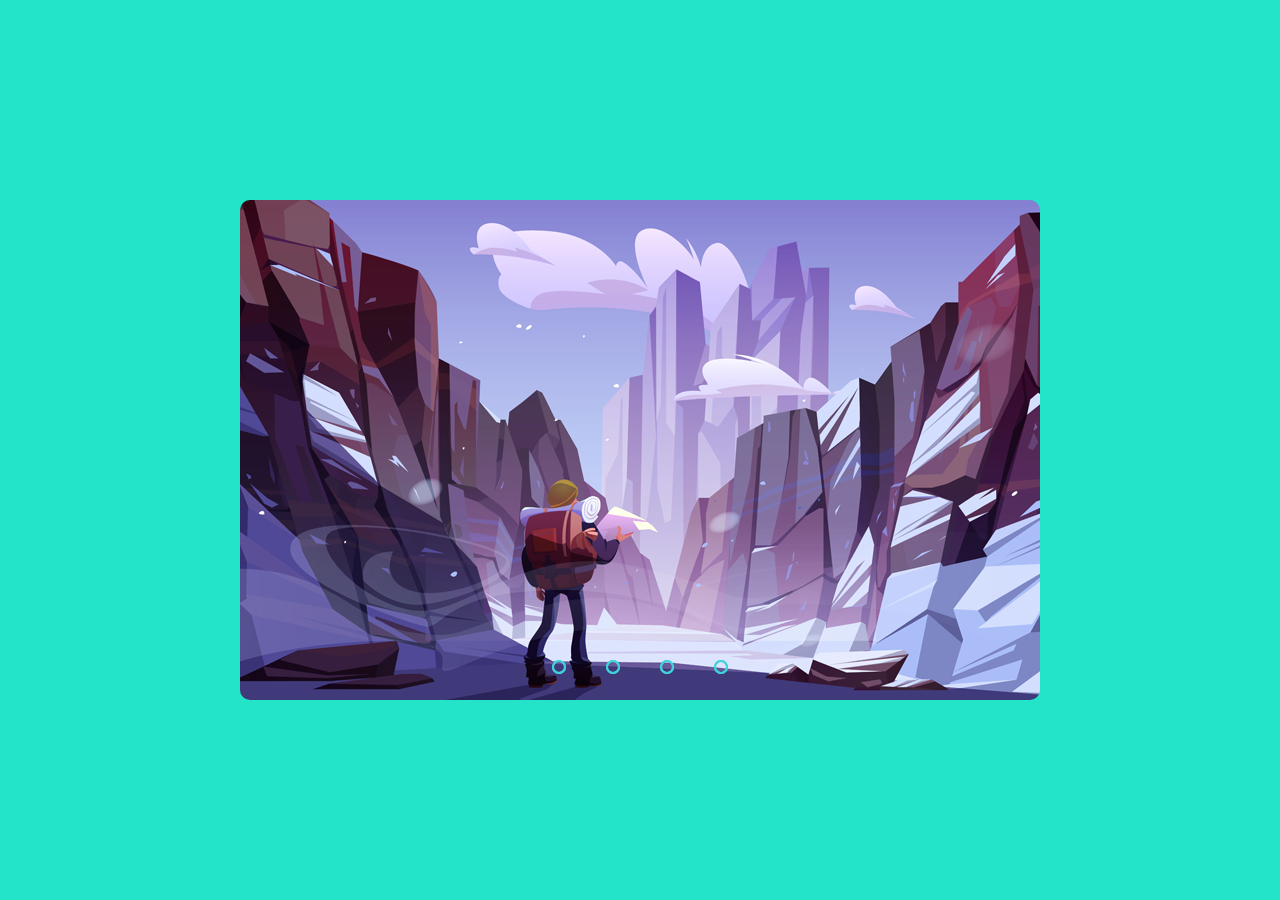
<file: JS Slider/index2.html>
<!DOCTYPE html>
<html lang="en">
<head>
    <meta charset="UTF-8">
    <meta http-equiv="X-UA-Compatible" content="IE=edge">
    <meta name="viewport" content="width=device-width, initial-scale=1.0">
    <title>Document</title>
    <link rel="stylesheet" href="/JS Slider/style2.css">
</head>
<body>
    <!-- Bắt đầu slider -->
    <div class="slider">
        <div class="slides">
            <!-- btn radio -->
            <input type="radio" name="radio-btn" id="radio1">
            <input type="radio" name="radio-btn" id="radio2">
            <input type="radio" name="radio-btn" id="radio3">
            <input type="radio" name="radio-btn" id="radio4">

            <!-- slide img bắt đầu -->
            <div class="slide first">
                <img src="/JS Slider/Image Files - Responsive Image Slider With Next And Previous Buttons - Using HTML CSS & Javascript/1.jpg" alt="">
                <img src="/JS Slider/Image Files - Responsive Image Slider With Next And Previous Buttons - Using HTML CSS & Javascript/2.jpg" alt="">
            </div>
            <div class="slide">
                <img src="/JS Slider/Image Files - Responsive Image Slider With Next And Previous Buttons - Using HTML CSS & Javascript/2.jpg" alt="">
            </div>
            <div class="slide">
                <img src="/JS Slider/Image Files - Responsive Image Slider With Next And Previous Buttons - Using HTML CSS & Javascript/3.jpg" alt="">
                <img src="/JS Slider/Image Files - Responsive Image Slider With Next And Previous Buttons - Using HTML CSS & Javascript/3.jpg" alt="">
            </div>
            <div class="slide">
                <img src="/JS Slider/Image Files - Responsive Image Slider With Next And Previous Buttons - Using HTML CSS & Javascript/4.jpg" alt="">
            </div>

            <!-- automatic navigation start -->
            <div class="navigation-auto">
                <div class="auto-btn1"></div>
                <div class="auto-btn2"></div>
                <div class="auto-btn3"></div>
                <div class="auto-btn4"></div>
            </div>
        </div>
        <!-- manual navigation start -->
        <div class="navigation-manual">
            <label for="radio1" class="manual-btn"></label>
            <label for="radio2" class="manual-btn"></label>
            <label for="radio3" class="manual-btn"></label>
            <label for="radio4" class="manual-btn"></label>
        </div>
    </div>
</body>
</html>

<script>
    var counter = 1
    setInterval(function() {
        document.getElementById('radio' + counter).checked = true;
        counter++;
        if(counter > 4) {
            counter = 1;
        }
    }, 3000);
</script>
</file>
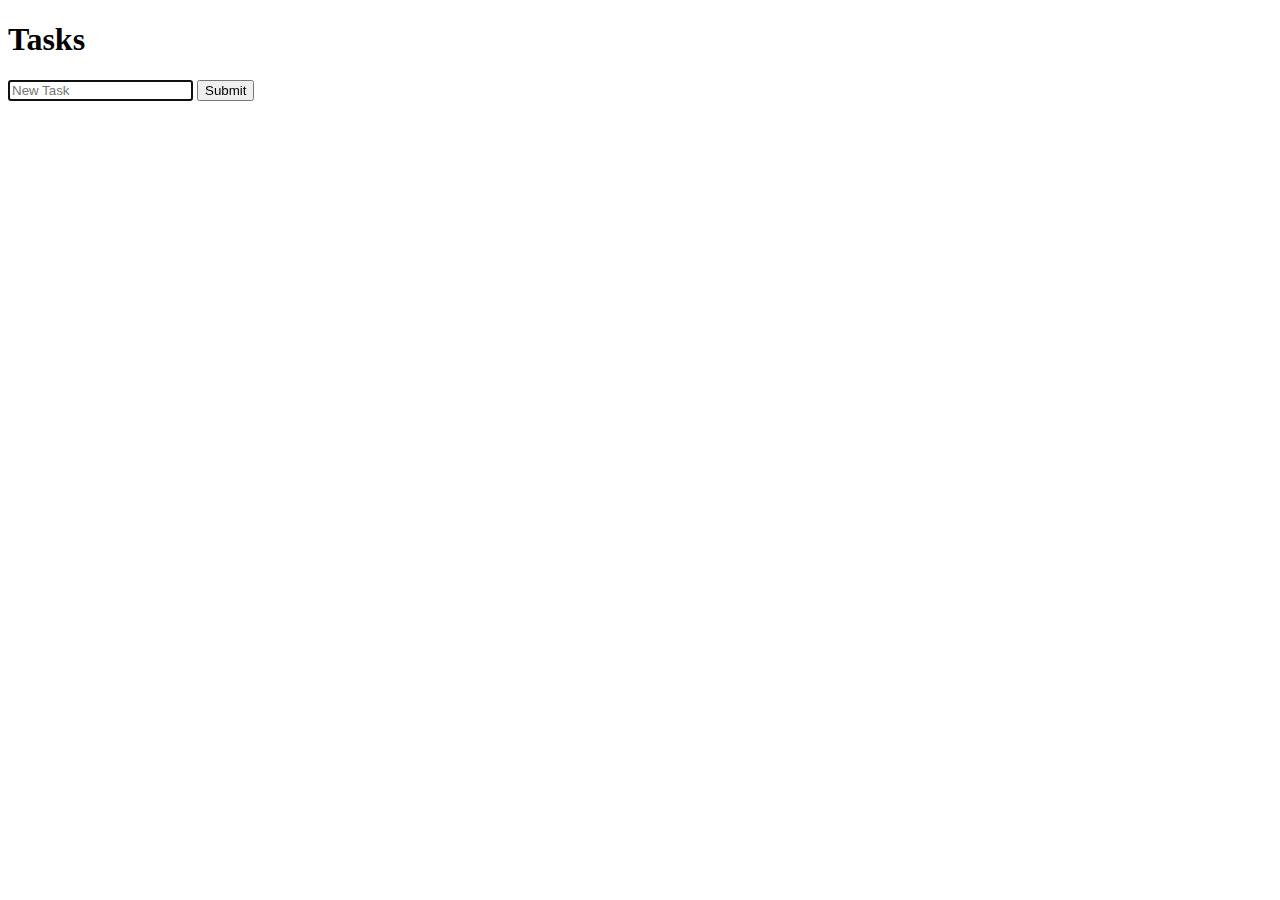
<file: JS Slider/test.html>
<!DOCTYPE html>
<html lang="en">
<head>
    <meta charset="UTF-8">
    <meta http-equiv="X-UA-Compatible" content="IE=edge">
    <meta name="viewport" content="width=device-width, initial-scale=1.0">
    <title>Document</title>
    <script>
        document.addEventListener('DOMContentLoaded', function(){
            document.querySelector('#new-task').onsubmit = function(){
                const li = document.createElement('li');
                li.innerHTML = document.querySelector('#task').value;
                document.querySelector('#tasks').append(li)
                document.querySelector('#task').value = '';
                return false;
            }
            console.log([document.querySelector('#tasks')])
        })
    </script>
</head>
<body>
    <h1>Tasks</h1>
    <ul id="tasks">
        
    </ul>
    <form action="" id="new-task">
        <input type="text" id="task" autofocus placeholder="New Task">
        <input type="submit">
    </form>
</body>
</html>
</file>
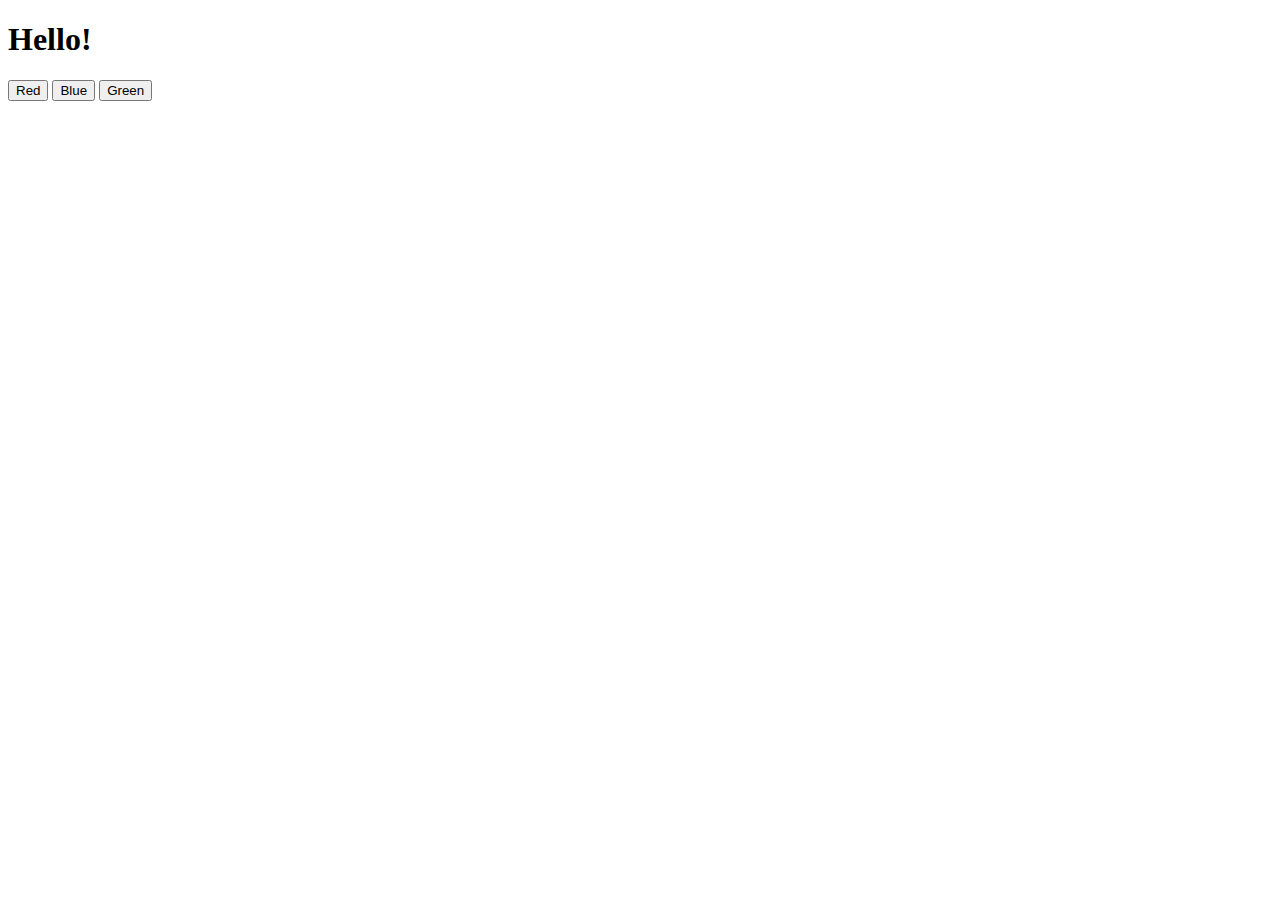
<file: assest/css/changeStyle.html>
<!DOCTYPE html>
<html lang="en">
<head>
    <meta charset="UTF-8">
    <meta http-equiv="X-UA-Compatible" content="IE=edge">
    <meta name="viewport" content="width=device-width, initial-scale=1.0">
    <title>My Website</title>
    <script>
        document.addEventListener('DOMContentLoaded', function(){
            document.querySelectorAll('.color-change').forEach(function(button){
                button.onclick = function(){
                    document.querySelector('#hello').style.color = button.dataset.color;
                }
            })
        })
    </script>
</head>
<body>
    <h1 id="hello">Hello!</h1>
    <button class="color-change" data-color="red">Red</button>
    <button class="color-change" data-color="blue">Blue</button>
    <button class="color-change" data-color="green">Green</button>
</body>
</html>
</file>
<file: TKW/css/css.css>
header {
    height: 126px;
    background-image: url(/TKW/imgs/header-moi.png);
    display: block;
    width: 100%;
    background-position: bottom center;
}

.header-form {
    display: flex;
    float: right;
    width: 30%;
    padding-top: 15px;
}

.header-login {
    margin-left: 8px;
}

.header-login_link {
    text-decoration: none;
}

.header-login_link i {
    font-size: 1.2rem;
}

.header-login_search {
    margin-left: 8px;
    position: relative;
}

.header-login_search__input {
    border-radius: 5px;
    padding: 4px;
    border: none;
    outline: none;
    
}

.header-login_icon {
    position: absolute;
    right: 5px;
    top: 5px;
}

.headerlogin-language {
    margin-left: 8px;
}

/* NAVIGATION */
nav {
    background: var(--blue-color);
    width: 100%;
    
}

.navigation {
    display: block;
    max-width: 1180px;
    padding: 0;
    margin: 0 auto;
    position: relative;
    text-align: center;
}

.navigation_item {
    display: inline-block;
    list-style: none;
    border-left: 1px solid rgba(0,0,0,.2);
    box-shadow: 1px 0 rgb(255 255 255 / 20%) inset;
    display: inline-block;
}

.navigation_item:hover {
    opacity: 0.9;
}

.navigation_item-icon {
    font-size: 20px;
}

.navigation_item__link{
    padding: 0 9px;
    text-decoration: none;
    font-size: 14px;
    font-weight: 100;
    color: #fff;
    text-transform: uppercase;
    letter-spacing: 1px;
    line-height: 50px;
}

.item-list {
    position: absolute;
    margin: 0;
    padding: 0;
    background-color: var(--blue-color);
    display: block;
    top: 51px;
    display: none;
}

.item-list__nav {
    list-style: none;

}

.item-list__link {
    text-decoration: none;
    font-weight: 400;
    padding: 10px 25px;
    width: 260px;
    color: #fff;
    background: #0c4ca3;
    line-height: 18px;
    border-bottom: 1px solid #013782;
    display: block;
}

.item-list__nav:hover .item-list__link {
    color: #fff;
    background: #00aeef;
    text-decoration: underline;
}

.navigation_item:hover .item-list {
    display: block;
}

/* Slider */

.sliders {
    margin-top: 20px;
    margin-bottom: 20px;
}

.slider {
    width: 100%;
    height: 400px;
    border-radius: 10px;
    overflow: hidden;
}

.slides {
    width: 500%;
    height: 400px;
    display: flex;
}

.slides input {
    display: none;
}

.slide {
    width: 20%;
    transition: 2s;
}

.slide img {
    width: 100%;
    height: 400px;
}

/* css manual slide navigation */

.navigation-manual {
    position: absolute;
    width: 800px;
    margin-top: -40px;
    display: flex;
    justify-content: center;
    right: 0;
}

.manual-btn {
    border: 2px solid #40d3dc;
    padding: 5px;
    border-radius: 10px;
    cursor: pointer;
    transition: 1s;
}

.manual-btn:not(:last-child) {
    margin-right: 40px;
}

.manual-btn:hover {
    background: #40d3dc;
}

#radio1:checked ~ .first {
    margin-left: 0;
}

#radio2:checked ~ .first {
    margin-left: -20%;
}

#radio3:checked ~ .first {
    margin-left: -40%;
}

#radio4:checked ~ .first {
    margin-left: -60%;
}

/* css automatic navigation */

.navigation-auto {
    position: absolute;
    display: flex;
    width: 800px;
    justify-content: center;
    margin-top: 360px;
    right: 0;
}

.navigation-auto div {
    border: solid 2px #40d3dc;
    padding: 5px;
    border-radius: 10px;
    transition: 1s;
}

.navigation-auto div:not(:last-child) {
    margin-right: 40px;
}

#radio1:checked ~ .navigation-auto .auto-btn1 {
    background: #40d3dc;
}

#radio1:checked ~ .navigation-auto .auto-btn2 {
    background: #40d3dc;
}

#radio1:checked ~ .navigation-auto .auto-btn3 {
    background: #40d3dc;
}

#radio1:checked ~ .navigation-auto .auto-btn4 {
    background: #40d3dc;
}

/* Quảng cáo */

.container {
    margin-top: 20px;
    display: flex;
    justify-content: space-between;
}

.advertisement {
    border: 1px solid #ddd;
}

.advertisement-link {

}

.advertisement-img {

}

/* TIN TỨC */

.news {
    margin-top: 20px;
    position: relative;
}

.news-title {
    display: flex;
    align-items: center;
    justify-content: space-between;
    border-bottom: 1px solid #c9cacc;
    margin-bottom: 30px;
}

.news-title::after {
    content: '';
    display: block;
    width: 110px;
    height: 1px;
    position: absolute;
    background-color: var(--blue-color);
    top:45px;
}

.news-link {
    display: block;
    text-decoration: none;
    font-size: 1.9rem;
    font-weight: 100;
    margin-bottom: 15px;
}

.news-head {

}

.news-more {
    display: block;
    text-decoration: none;
    color:#999faf;
}

.news-all {
    width: 100%;
}

.news-all_img {
    width: 100%;
}

.news-all_title {
    margin-bottom: 0;
}

.news-all_title__link {
    text-decoration: none;
    color: #333;
    font-size: 1rem;
    font-weight: 500;
}

.news-list {
    width: 100%;
    padding: 12px;
    margin-top: 0;
    position: relative;
}

.news-list_item {
    margin: 10px 0;
    list-style: none;

}

.news-list_item::before {
    display:inline-block;
    content: "";
    width: 5px;
    height: 5px;
    background-color: #0c4ca3;
    position: absolute;
    left: 0;
    margin-top: 5px;
}

.news-list_item__link {
    text-decoration: none;
    color: #333;
    font: 400 14px Roboto,Arial,Tahoma;
}
</file>
<file: assest/css/grid.css>
.grid {
    width: 100%;
    display: block;
    padding: 0;
}

.grid.wide {
    max-width: 1200px;
    margin: 0 auto;
}

.row {
    display: flex;
    flex-wrap: wrap;
    margin-left: -4px;
    margin-right: -4px; 
}

.row.no-gutters {
    margin-left: 0;
    margin-right: 0;
}

.col {
    padding-left: 4px;
    padding-right: 4px;
}

.row.no-gutters .col {
    padding-left: 0;
    padding-right: 0;
}

.c-0 {
    display: none;
}

.c-1 {
    flex: 0 0 8.33333%;
    max-width: 8.33333%;
}

.c-2 {
    flex: 0 0 16.66667%;
    max-width: 16.66667%;
}

.c-3 {
    flex: 0 0 25%;
    max-width: 25%;
}

.c-4 {
    flex: 0 0 33.33333%;
    max-width: 33.33333%;
}

.c-5 {
    flex: 0 0 41.66667%;
    max-width: 41.66667%;
}

.c-6 {
    flex: 0 0 50%;
    max-width: 50%;
}

.c-7 {
    flex: 0 0 58.33333%;
    max-width: 58.33333%;
}

.c-8 {
    flex: 0 0 66.66667%;
    max-width: 66.66667%;
}

.c-9 {
    flex: 0 0 75%;
    max-width: 75%;
}

.c-10 {
    flex: 0 0 83.33333%;
    max-width: 83.33333%;
}

.c-11 {
    flex: 0 0 91.66667%;
    max-width: 91.66667%;
}

.c-12 {
    flex: 0 0 100%;
    max-width: 100%;
}

.c-o-1 {
    margin-left: 8.33333%;
}

.c-o-2 {
    margin-left: 16.66667%;
}

.c-o-3 {
    margin-left: 25%;
}

.c-o-4 {
    margin-left: 33.33333%;
}

.c-o-5 {
    margin-left: 41.66667%;
}

.c-o-6 {
    margin-left: 50%;
}

.c-o-7 {
    margin-left: 58.33333%;
}

.c-o-8 {
    margin-left: 66.66667%;
}

.c-o-9 {
    margin-left: 75%;
}

.c-o-10 {
    margin-left: 83.33333%;
}

.c-o-11 {
    margin-left: 91.66667%;
}

/* >= Tablet */
@media (min-width: 740px) {
    .row {
        margin-left: -8px;
        margin-right: -8px;
    }

    .col {
        padding-left: 8px;
        padding-right: 8px;
    }

    .m-0 {
        display: none;
    }

    .m-1,
    .m-2,
    .m-3,
    .m-4,
    .m-5,
    .m-6,
    .m-7,
    .m-8,
    .m-9,
    .m-10,
    .m-11,
    .m-12 {
        display: block;
    }

    .m-1 {
        flex: 0 0 8.33333%;
        max-width: 8.33333%;
    }

    .m-2 {
        flex: 0 0 16.66667%;
        max-width: 16.66667%;
    }

    .m-3 {
        flex: 0 0 25%;
        max-width: 25%;
    }

    .m-4 {
        flex: 0 0 33.33333%;
        max-width: 33.33333%;
    }

    .m-5 {
        flex: 0 0 41.66667%;
        max-width: 41.66667%;
    }

    .m-6 {
        flex: 0 0 50%;
        max-width: 50%;
    }

    .m-7 {
        flex: 0 0 58.33333%;
        max-width: 58.33333%;
    }

    .m-8 {
        flex: 0 0 66.66667%;
        max-width: 66.66667%;
    }

    .m-9 {
        flex: 0 0 75%;
        max-width: 75%;
    }

    .m-10 {
        flex: 0 0 83.33333%;
        max-width: 83.33333%;
    }

    .m-11 {
        flex: 0 0 91.66667%;
        max-width: 91.66667%;
    }

    .m-12 {
        flex: 0 0 100%;
        max-width: 100%;
    }

    .m-o-1 {
        margin-left: 8.33333%;
    }

    .m-o-2 {
        margin-left: 16.66667%;
    }

    .m-o-3 {
        margin-left: 25%;
    }

    .m-o-4 {
        margin-left: 33.33333%;
    }

    .m-o-5 {
        margin-left: 41.66667%;
    }

    .m-o-6 {
        margin-left: 50%;
    }

    .m-o-7 {
        margin-left: 58.33333%;
    }

    .m-o-8 {
        margin-left: 66.66667%;
    }

    .m-o-9 {
        margin-left: 75%;
    }

    .m-o-10 {
        margin-left: 83.33333%;
    }

    .m-o-11 {
        margin-left: 91.66667%;
    }
}

/* PC medium resolution > */
@media (min-width: 1113px) { 
    .row {
        margin-left: -12px;
        margin-right: -12px;
    }

    .row.sm-gutter {
        margin-left: -5px;
        margin-right: -5px;
    }

    .col {
        padding-left: 12px;
        padding-right: 12px;
    }

    .row.sm-gutter .col {
        padding-left: 5px;
        padding-right: 5px;
    }

    .l-0 {
        display: none;
    }

    .l-1,
    .l-2,
    .l-2-4,
    .l-3,
    .l-4,
    .l-5,
    .l-6,
    .l-7,
    .l-8,
    .l-9,
    .l-10,
    .l-11,
    .l-12 {
        display: block;
    }

    .l-1 {
        flex: 0 0 8.33333%;
        max-width: 8.33333%;
    }

    .l-1-1 {
        flex: 0 0 10%;
        max-width: 10%;
    }

    .l-2 {
        flex: 0 0 16.66666666667%;
        max-width: 16.66666666667%;
    }

    .l-2-4 {
        flex: 0 0 20%;
        max-width: 20%;
    }

    .l-3 {
        flex: 0 0 25%;
        max-width: 25%; 
    }

    .l-4 {
        flex: 0 0 33.33333%;
        max-width: 33.33333%;
    }

    .l-5 {
        flex: 0 0 41.66667%;
        max-width: 41.66667%;
    }

    .l-6 {
        flex: 0 0 50%;
        max-width: 50%;
    }

    .l-7 {
        flex: 0 0 58.33333%;
        max-width: 58.33333%;
    }

    .l-8 {
        flex: 0 0 66.66667%;
        max-width: 66.66667%;
    }

    .l-9 {
        flex: 0 0 75%;
        max-width: 75%;
    }

    .l-10 {
        flex: 0 0 83.33333%;
        max-width: 83.33333%;
    }

    .l-11 {
        flex: 0 0 91.66667%;
        max-width: 91.66667%;
    }

    .l-12 {
        flex: 0 0 100%;
        max-width: 100%;
    }

    .l-o-1 {
        margin-left: 8.33333%;
    }

    .l-o-2 {
        margin-left: 16.66667%;
    }

    .l-o-3 {
        margin-left: 25%;
    }

    .l-o-4 {
        margin-left: 33.33333%;
    }

    .l-o-5 {
        margin-left: 41.66667%;
    }

    .l-o-6 {
        margin-left: 50%;
    }

    .l-o-7 {
        margin-left: 58.33333%;
    }

    .l-o-8 {
        margin-left: 66.66667%;
    }

    .l-o-9 {
        margin-left: 75%;
    }

    .l-o-10 {
        margin-left: 83.33333%;
    }

    .l-o-11 {
        margin-left: 91.66667%;
    }
}

/* Tablet - PC low resolution */
@media (min-width: 740px) and (max-width: 1023px) {
    .wide {
        width: 644px;
    }
}

/* > PC low resolution */
@media (min-width: 1024px) and (max-width: 1239px) {
    .wide {
        width: 984px;
    }

    .wide .row {
        margin-left: -12px;
        margin-right: -12px;
    }

    .wide .row.sm-gutter {
        margin-left: -5px;
        margin-right: -5px;
    }

    .wide .col {
        padding-left: 12px;
        padding-right: 12px;
    }

    .wide .row.sm-gutter .col {
        padding-left: 5px;
        padding-right: 5px;
    }

    .wide .l-0 {
        display: none;
    }

    .wide .l-1,
    .wide .l-2,
    .wide .l-2-4,
    .wide .l-3,
    .wide .l-4,
    .wide .l-5,
    .wide .l-6,
    .wide .l-7,
    .wide .l-8,
    .wide .l-9,
    .wide .l-10,
    .wide .l-11,
    .wide .l-12 {
        display: block;
    }

    .wide .l-1 {
        flex: 0 0 8.33333%;
        max-width: 8.33333%;
    }

    .wide .l-2 {
        flex: 0 0 16.66667%;
        max-width: 16.66667%;
    }

    .wide .l-2-4 {
        flex: 0 0 20%;
        max-width: 20%;
    }

    .wide .l-3 {
        flex: 0 0 25%;
        max-width: 25%;
    }

    .wide .l-4 {
        flex: 0 0 33.33333%;
        max-width: 33.33333%;
    }

    .wide .l-5 {
        flex: 0 0 41.66667%;
        max-width: 41.66667%;
    }

    .wide .l-6 {
        flex: 0 0 50%;
        max-width: 50%;
    }

    .wide .l-7 {
        flex: 0 0 58.33333%;
        max-width: 58.33333%;
    }

    .wide .l-8 {
        flex: 0 0 66.66667%;
        max-width: 66.66667%;
    }

    .wide .l-9 {
        flex: 0 0 75%;
        max-width: 75%;
    }

    .wide .l-10 {
        flex: 0 0 83.33333%;
        max-width: 83.33333%;
    }

    .wide .l-11 {
        flex: 0 0 91.66667%;
        max-width: 91.66667%;
    }

    .wide .l-12 {
        flex: 0 0 100%;
        max-width: 100%;
    }

    .wide .l-o-1 {
        margin-left: 8.33333%;
    }

    .wide .l-o-2 {
        margin-left: 16.66667%;
    }

    .wide .l-o-3 {
        margin-left: 25%;
    }

    .wide .l-o-4 {
        margin-left: 33.33333%;
    }

    .wide .l-o-5 {
        margin-left: 41.66667%;
    }

    .wide .l-o-6 {
        margin-left: 50%;
    }

    .wide .l-o-7 {
        margin-left: 58.33333%;
    }

    .wide .l-o-8 {
        margin-left: 66.66667%;
    }

    .wide .l-o-9 {
        margin-left: 75%;
    }

    .wide .l-o-10 {
        margin-left: 83.33333%;
    }

    .wide .l-o-11 {
        margin-left: 91.66667%;
    }
}
</file>
<file: TKW/css/base.css>
body {
    margin: 0;
    padding: 0;
    font-family: Roboto,Arial,Tahoma,Veranda;
}

:root {
    --blue-color: #0c4ca3;

}

html{
    box-sizing: border-box;
    font-size: 14px;
    font-weight: 400;
}

*{
    box-sizing: inherit;
}

.border_bt {
    width: 100%;
    height: 10px;
    background-color:#f1f1f2;
}
</file>
<file: assest/font/themify-icons/demo-files/demo.css>
body {
	font: normal 1em/1.5em Arial, Helvetica, sans-serif;
	max-width: 90%;
	margin: 30px auto 0;
}
h1, h3 {
	font-weight: normal;
}
h3 {
	font-size: 1.4;
	text-transform: uppercase;
	letter-spacing: 1px;
}

.icon-section {
	margin: 0 0 3em;
	clear: both;
	overflow: hidden;
}
.icon-container {
	width: 240px; 
	padding: .7em 0;
	float: left; 
	position: relative;
	text-align: left;
}
.icon-container [class^="ti-"], 
.icon-container [class*=" ti-"] {
	color: #000;
	position: absolute;
	margin-top: 3px;
	transition: .3s;
}
.icon-container:hover [class^="ti-"],
.icon-container:hover [class*=" ti-"] {
	font-size: 2.2em;
	margin-top: -5px;
}
.icon-container:hover .icon-name {
	color: #000;
}
.icon-name {
	color: #aaa;
	margin-left: 35px;
	font-size: .8em;
	transition: .3s;
}
.icon-container:hover .icon-name {
	margin-left: 45px;
}
</file>
<file: assest/font/themify-icons/themify-icons.css>
@font-face {
	font-family: 'themify';
	src:url('fonts/themify.eot?-fvbane');
	src:url('fonts/themify.eot?#iefix-fvbane') format('embedded-opentype'),
		url('fonts/themify.woff?-fvbane') format('woff'),
		url('fonts/themify.ttf?-fvbane') format('truetype'),
		url('fonts/themify.svg?-fvbane#themify') format('svg');
	font-weight: normal;
	font-style: normal;
}

[class^="ti-"], [class*=" ti-"] {
	font-family: 'themify';
	speak: none;
	font-style: normal;
	font-weight: normal;
	font-variant: normal;
	text-transform: none;
	line-height: 1;

	/* Better Font Rendering =========== */
	-webkit-font-smoothing: antialiased;
	-moz-osx-font-smoothing: grayscale;
}

.ti-wand:before {
	content: "\e600";
}
.ti-volume:before {
	content: "\e601";
}
.ti-user:before {
	content: "\e602";
}
.ti-unlock:before {
	content: "\e603";
}
.ti-unlink:before {
	content: "\e604";
}
.ti-trash:before {
	content: "\e605";
}
.ti-thought:before {
	content: "\e606";
}
.ti-target:before {
	content: "\e607";
}
.ti-tag:before {
	content: "\e608";
}
.ti-tablet:before {
	content: "\e609";
}
.ti-star:before {
	content: "\e60a";
}
.ti-spray:before {
	content: "\e60b";
}
.ti-signal:before {
	content: "\e60c";
}
.ti-shopping-cart:before {
	content: "\e60d";
}
.ti-shopping-cart-full:before {
	content: "\e60e";
}
.ti-settings:before {
	content: "\e60f";
}
.ti-search:before {
	content: "\e610";
}
.ti-zoom-in:before {
	content: "\e611";
}
.ti-zoom-out:before {
	content: "\e612";
}
.ti-cut:before {
	content: "\e613";
}
.ti-ruler:before {
	content: "\e614";
}
.ti-ruler-pencil:before {
	content: "\e615";
}
.ti-ruler-alt:before {
	content: "\e616";
}
.ti-bookmark:before {
	content: "\e617";
}
.ti-bookmark-alt:before {
	content: "\e618";
}
.ti-reload:before {
	content: "\e619";
}
.ti-plus:before {
	content: "\e61a";
}
.ti-pin:before {
	content: "\e61b";
}
.ti-pencil:before {
	content: "\e61c";
}
.ti-pencil-alt:before {
	content: "\e61d";
}
.ti-paint-roller:before {
	content: "\e61e";
}
.ti-paint-bucket:before {
	content: "\e61f";
}
.ti-na:before {
	content: "\e620";
}
.ti-mobile:before {
	content: "\e621";
}
.ti-minus:before {
	content: "\e622";
}
.ti-medall:before {
	content: "\e623";
}
.ti-medall-alt:before {
	content: "\e624";
}
.ti-marker:before {
	content: "\e625";
}
.ti-marker-alt:before {
	content: "\e626";
}
.ti-arrow-up:before {
	content: "\e627";
}
.ti-arrow-right:before {
	content: "\e628";
}
.ti-arrow-left:before {
	content: "\e629";
}
.ti-arrow-down:before {
	content: "\e62a";
}
.ti-lock:before {
	content: "\e62b";
}
.ti-location-arrow:before {
	content: "\e62c";
}
.ti-link:before {
	content: "\e62d";
}
.ti-layout:before {
	content: "\e62e";
}
.ti-layers:before {
	content: "\e62f";
}
.ti-layers-alt:before {
	content: "\e630";
}
.ti-key:before {
	content: "\e631";
}
.ti-import:before {
	content: "\e632";
}
.ti-image:before {
	content: "\e633";
}
.ti-heart:before {
	content: "\e634";
}
.ti-heart-broken:before {
	content: "\e635";
}
.ti-hand-stop:before {
	content: "\e636";
}
.ti-hand-open:before {
	content: "\e637";
}
.ti-hand-drag:before {
	content: "\e638";
}
.ti-folder:before {
	content: "\e639";
}
.ti-flag:before {
	content: "\e63a";
}
.ti-flag-alt:before {
	content: "\e63b";
}
.ti-flag-alt-2:before {
	content: "\e63c";
}
.ti-eye:before {
	content: "\e63d";
}
.ti-export:before {
	content: "\e63e";
}
.ti-exchange-vertical:before {
	content: "\e63f";
}
.ti-desktop:before {
	content: "\e640";
}
.ti-cup:before {
	content: "\e641";
}
.ti-crown:before {
	content: "\e642";
}
.ti-comments:before {
	content: "\e643";
}
.ti-comment:before {
	content: "\e644";
}
.ti-comment-alt:before {
	content: "\e645";
}
.ti-close:before {
	content: "\e646";
}
.ti-clip:before {
	content: "\e647";
}
.ti-angle-up:before {
	content: "\e648";
}
.ti-angle-right:before {
	content: "\e649";
}
.ti-angle-left:before {
	content: "\e64a";
}
.ti-angle-down:before {
	content: "\e64b";
}
.ti-check:before {
	content: "\e64c";
}
.ti-check-box:before {
	content: "\e64d";
}
.ti-camera:before {
	content: "\e64e";
}
.ti-announcement:before {
	content: "\e64f";
}
.ti-brush:before {
	content: "\e650";
}
.ti-briefcase:before {
	content: "\e651";
}
.ti-bolt:before {
	content: "\e652";
}
.ti-bolt-alt:before {
	content: "\e653";
}
.ti-blackboard:before {
	content: "\e654";
}
.ti-bag:before {
	content: "\e655";
}
.ti-move:before {
	content: "\e656";
}
.ti-arrows-vertical:before {
	content: "\e657";
}
.ti-arrows-horizontal:before {
	content: "\e658";
}
.ti-fullscreen:before {
	content: "\e659";
}
.ti-arrow-top-right:before {
	content: "\e65a";
}
.ti-arrow-top-left:before {
	content: "\e65b";
}
.ti-arrow-circle-up:before {
	content: "\e65c";
}
.ti-arrow-circle-right:before {
	content: "\e65d";
}
.ti-arrow-circle-left:before {
	content: "\e65e";
}
.ti-arrow-circle-down:before {
	content: "\e65f";
}
.ti-angle-double-up:before {
	content: "\e660";
}
.ti-angle-double-right:before {
	content: "\e661";
}
.ti-angle-double-left:before {
	content: "\e662";
}
.ti-angle-double-down:before {
	content: "\e663";
}
.ti-zip:before {
	content: "\e664";
}
.ti-world:before {
	content: "\e665";
}
.ti-wheelchair:before {
	content: "\e666";
}
.ti-view-list:before {
	content: "\e667";
}
.ti-view-list-alt:before {
	content: "\e668";
}
.ti-view-grid:before {
	content: "\e669";
}
.ti-uppercase:before {
	content: "\e66a";
}
.ti-upload:before {
	content: "\e66b";
}
.ti-underline:before {
	content: "\e66c";
}
.ti-truck:before {
	content: "\e66d";
}
.ti-timer:before {
	content: "\e66e";
}
.ti-ticket:before {
	content: "\e66f";
}
.ti-thumb-up:before {
	content: "\e670";
}
.ti-thumb-down:before {
	content: "\e671";
}
.ti-text:before {
	content: "\e672";
}
.ti-stats-up:before {
	content: "\e673";
}
.ti-stats-down:before {
	content: "\e674";
}
.ti-split-v:before {
	content: "\e675";
}
.ti-split-h:before {
	content: "\e676";
}
.ti-smallcap:before {
	content: "\e677";
}
.ti-shine:before {
	content: "\e678";
}
.ti-shift-right:before {
	content: "\e679";
}
.ti-shift-left:before {
	content: "\e67a";
}
.ti-shield:before {
	content: "\e67b";
}
.ti-notepad:before {
	content: "\e67c";
}
.ti-server:before {
	content: "\e67d";
}
.ti-quote-right:before {
	content: "\e67e";
}
.ti-quote-left:before {
	content: "\e67f";
}
.ti-pulse:before {
	content: "\e680";
}
.ti-printer:before {
	content: "\e681";
}
.ti-power-off:before {
	content: "\e682";
}
.ti-plug:before {
	content: "\e683";
}
.ti-pie-chart:before {
	content: "\e684";
}
.ti-paragraph:before {
	content: "\e685";
}
.ti-panel:before {
	content: "\e686";
}
.ti-package:before {
	content: "\e687";
}
.ti-music:before {
	content: "\e688";
}
.ti-music-alt:before {
	content: "\e689";
}
.ti-mouse:before {
	content: "\e68a";
}
.ti-mouse-alt:before {
	content: "\e68b";
}
.ti-money:before {
	content: "\e68c";
}
.ti-microphone:before {
	content: "\e68d";
}
.ti-menu:before {
	content: "\e68e";
}
.ti-menu-alt:before {
	content: "\e68f";
}
.ti-map:before {
	content: "\e690";
}
.ti-map-alt:before {
	content: "\e691";
}
.ti-loop:before {
	content: "\e692";
}
.ti-location-pin:before {
	content: "\e693";
}
.ti-list:before {
	content: "\e694";
}
.ti-light-bulb:before {
	content: "\e695";
}
.ti-Italic:before {
	content: "\e696";
}
.ti-info:before {
	content: "\e697";
}
.ti-infinite:before {
	content: "\e698";
}
.ti-id-badge:before {
	content: "\e699";
}
.ti-hummer:before {
	content: "\e69a";
}
.ti-home:before {
	content: "\e69b";
}
.ti-help:before {
	content: "\e69c";
}
.ti-headphone:before {
	content: "\e69d";
}
.ti-harddrives:before {
	content: "\e69e";
}
.ti-harddrive:before {
	content: "\e69f";
}
.ti-gift:before {
	content: "\e6a0";
}
.ti-game:before {
	content: "\e6a1";
}
.ti-filter:before {
	content: "\e6a2";
}
.ti-files:before {
	content: "\e6a3";
}
.ti-file:before {
	content: "\e6a4";
}
.ti-eraser:before {
	content: "\e6a5";
}
.ti-envelope:before {
	content: "\e6a6";
}
.ti-download:before {
	content: "\e6a7";
}
.ti-direction:before {
	content: "\e6a8";
}
.ti-direction-alt:before {
	content: "\e6a9";
}
.ti-dashboard:before {
	content: "\e6aa";
}
.ti-control-stop:before {
	content: "\e6ab";
}
.ti-control-shuffle:before {
	content: "\e6ac";
}
.ti-control-play:before {
	content: "\e6ad";
}
.ti-control-pause:before {
	content: "\e6ae";
}
.ti-control-forward:before {
	content: "\e6af";
}
.ti-control-backward:before {
	content: "\e6b0";
}
.ti-cloud:before {
	content: "\e6b1";
}
.ti-cloud-up:before {
	content: "\e6b2";
}
.ti-cloud-down:before {
	content: "\e6b3";
}
.ti-clipboard:before {
	content: "\e6b4";
}
.ti-car:before {
	content: "\e6b5";
}
.ti-calendar:before {
	content: "\e6b6";
}
.ti-book:before {
	content: "\e6b7";
}
.ti-bell:before {
	content: "\e6b8";
}
.ti-basketball:before {
	content: "\e6b9";
}
.ti-bar-chart:before {
	content: "\e6ba";
}
.ti-bar-chart-alt:before {
	content: "\e6bb";
}
.ti-back-right:before {
	content: "\e6bc";
}
.ti-back-left:before {
	content: "\e6bd";
}
.ti-arrows-corner:before {
	content: "\e6be";
}
.ti-archive:before {
	content: "\e6bf";
}
.ti-anchor:before {
	content: "\e6c0";
}
.ti-align-right:before {
	content: "\e6c1";
}
.ti-align-left:before {
	content: "\e6c2";
}
.ti-align-justify:before {
	content: "\e6c3";
}
.ti-align-center:before {
	content: "\e6c4";
}
.ti-alert:before {
	content: "\e6c5";
}
.ti-alarm-clock:before {
	content: "\e6c6";
}
.ti-agenda:before {
	content: "\e6c7";
}
.ti-write:before {
	content: "\e6c8";
}
.ti-window:before {
	content: "\e6c9";
}
.ti-widgetized:before {
	content: "\e6ca";
}
.ti-widget:before {
	content: "\e6cb";
}
.ti-widget-alt:before {
	content: "\e6cc";
}
.ti-wallet:before {
	content: "\e6cd";
}
.ti-video-clapper:before {
	content: "\e6ce";
}
.ti-video-camera:before {
	content: "\e6cf";
}
.ti-vector:before {
	content: "\e6d0";
}
.ti-themify-logo:before {
	content: "\e6d1";
}
.ti-themify-favicon:before {
	content: "\e6d2";
}
.ti-themify-favicon-alt:before {
	content: "\e6d3";
}
.ti-support:before {
	content: "\e6d4";
}
.ti-stamp:before {
	content: "\e6d5";
}
.ti-split-v-alt:before {
	content: "\e6d6";
}
.ti-slice:before {
	content: "\e6d7";
}
.ti-shortcode:before {
	content: "\e6d8";
}
.ti-shift-right-alt:before {
	content: "\e6d9";
}
.ti-shift-left-alt:before {
	content: "\e6da";
}
.ti-ruler-alt-2:before {
	content: "\e6db";
}
.ti-receipt:before {
	content: "\e6dc";
}
.ti-pin2:before {
	content: "\e6dd";
}
.ti-pin-alt:before {
	content: "\e6de";
}
.ti-pencil-alt2:before {
	content: "\e6df";
}
.ti-palette:before {
	content: "\e6e0";
}
.ti-more:before {
	content: "\e6e1";
}
.ti-more-alt:before {
	content: "\e6e2";
}
.ti-microphone-alt:before {
	content: "\e6e3";
}
.ti-magnet:before {
	content: "\e6e4";
}
.ti-line-double:before {
	content: "\e6e5";
}
.ti-line-dotted:before {
	content: "\e6e6";
}
.ti-line-dashed:before {
	content: "\e6e7";
}
.ti-layout-width-full:before {
	content: "\e6e8";
}
.ti-layout-width-default:before {
	content: "\e6e9";
}
.ti-layout-width-default-alt:before {
	content: "\e6ea";
}
.ti-layout-tab:before {
	content: "\e6eb";
}
.ti-layout-tab-window:before {
	content: "\e6ec";
}
.ti-layout-tab-v:before {
	content: "\e6ed";
}
.ti-layout-tab-min:before {
	content: "\e6ee";
}
.ti-layout-slider:before {
	content: "\e6ef";
}
.ti-layout-slider-alt:before {
	content: "\e6f0";
}
.ti-layout-sidebar-right:before {
	content: "\e6f1";
}
.ti-layout-sidebar-none:before {
	content: "\e6f2";
}
.ti-layout-sidebar-left:before {
	content: "\e6f3";
}
.ti-layout-placeholder:before {
	content: "\e6f4";
}
.ti-layout-menu:before {
	content: "\e6f5";
}
.ti-layout-menu-v:before {
	content: "\e6f6";
}
.ti-layout-menu-separated:before {
	content: "\e6f7";
}
.ti-layout-menu-full:before {
	content: "\e6f8";
}
.ti-layout-media-right-alt:before {
	content: "\e6f9";
}
.ti-layout-media-right:before {
	content: "\e6fa";
}
.ti-layout-media-overlay:before {
	content: "\e6fb";
}
.ti-layout-media-overlay-alt:before {
	content: "\e6fc";
}
.ti-layout-media-overlay-alt-2:before {
	content: "\e6fd";
}
.ti-layout-media-left-alt:before {
	content: "\e6fe";
}
.ti-layout-media-left:before {
	content: "\e6ff";
}
.ti-layout-media-center-alt:before {
	content: "\e700";
}
.ti-layout-media-center:before {
	content: "\e701";
}
.ti-layout-list-thumb:before {
	content: "\e702";
}
.ti-layout-list-thumb-alt:before {
	content: "\e703";
}
.ti-layout-list-post:before {
	content: "\e704";
}
.ti-layout-list-large-image:before {
	content: "\e705";
}
.ti-layout-line-solid:before {
	content: "\e706";
}
.ti-layout-grid4:before {
	content: "\e707";
}
.ti-layout-grid3:before {
	content: "\e708";
}
.ti-layout-grid2:before {
	content: "\e709";
}
.ti-layout-grid2-thumb:before {
	content: "\e70a";
}
.ti-layout-cta-right:before {
	content: "\e70b";
}
.ti-layout-cta-left:before {
	content: "\e70c";
}
.ti-layout-cta-center:before {
	content: "\e70d";
}
.ti-layout-cta-btn-right:before {
	content: "\e70e";
}
.ti-layout-cta-btn-left:before {
	content: "\e70f";
}
.ti-layout-column4:before {
	content: "\e710";
}
.ti-layout-column3:before {
	content: "\e711";
}
.ti-layout-column2:before {
	content: "\e712";
}
.ti-layout-accordion-separated:before {
	content: "\e713";
}
.ti-layout-accordion-merged:before {
	content: "\e714";
}
.ti-layout-accordion-list:before {
	content: "\e715";
}
.ti-ink-pen:before {
	content: "\e716";
}
.ti-info-alt:before {
	content: "\e717";
}
.ti-help-alt:before {
	content: "\e718";
}
.ti-headphone-alt:before {
	content: "\e719";
}
.ti-hand-point-up:before {
	content: "\e71a";
}
.ti-hand-point-right:before {
	content: "\e71b";
}
.ti-hand-point-left:before {
	content: "\e71c";
}
.ti-hand-point-down:before {
	content: "\e71d";
}
.ti-gallery:before {
	content: "\e71e";
}
.ti-face-smile:before {
	content: "\e71f";
}
.ti-face-sad:before {
	content: "\e720";
}
.ti-credit-card:before {
	content: "\e721";
}
.ti-control-skip-forward:before {
	content: "\e722";
}
.ti-control-skip-backward:before {
	content: "\e723";
}
.ti-control-record:before {
	content: "\e724";
}
.ti-control-eject:before {
	content: "\e725";
}
.ti-comments-smiley:before {
	content: "\e726";
}
.ti-brush-alt:before {
	content: "\e727";
}
.ti-youtube:before {
	content: "\e728";
}
.ti-vimeo:before {
	content: "\e729";
}
.ti-twitter:before {
	content: "\e72a";
}
.ti-time:before {
	content: "\e72b";
}
.ti-tumblr:before {
	content: "\e72c";
}
.ti-skype:before {
	content: "\e72d";
}
.ti-share:before {
	content: "\e72e";
}
.ti-share-alt:before {
	content: "\e72f";
}
.ti-rocket:before {
	content: "\e730";
}
.ti-pinterest:before {
	content: "\e731";
}
.ti-new-window:before {
	content: "\e732";
}
.ti-microsoft:before {
	content: "\e733";
}
.ti-list-ol:before {
	content: "\e734";
}
.ti-linkedin:before {
	content: "\e735";
}
.ti-layout-sidebar-2:before {
	content: "\e736";
}
.ti-layout-grid4-alt:before {
	content: "\e737";
}
.ti-layout-grid3-alt:before {
	content: "\e738";
}
.ti-layout-grid2-alt:before {
	content: "\e739";
}
.ti-layout-column4-alt:before {
	content: "\e73a";
}
.ti-layout-column3-alt:before {
	content: "\e73b";
}
.ti-layout-column2-alt:before {
	content: "\e73c";
}
.ti-instagram:before {
	content: "\e73d";
}
.ti-google:before {
	content: "\e73e";
}
.ti-github:before {
	content: "\e73f";
}
.ti-flickr:before {
	content: "\e740";
}
.ti-facebook:before {
	content: "\e741";
}
.ti-dropbox:before {
	content: "\e742";
}
.ti-dribbble:before {
	content: "\e743";
}
.ti-apple:before {
	content: "\e744";
}
.ti-android:before {
	content: "\e745";
}
.ti-save:before {
	content: "\e746";
}
.ti-save-alt:before {
	content: "\e747";
}
.ti-yahoo:before {
	content: "\e748";
}
.ti-wordpress:before {
	content: "\e749";
}
.ti-vimeo-alt:before {
	content: "\e74a";
}
.ti-twitter-alt:before {
	content: "\e74b";
}
.ti-tumblr-alt:before {
	content: "\e74c";
}
.ti-trello:before {
	content: "\e74d";
}
.ti-stack-overflow:before {
	content: "\e74e";
}
.ti-soundcloud:before {
	content: "\e74f";
}
.ti-sharethis:before {
	content: "\e750";
}
.ti-sharethis-alt:before {
	content: "\e751";
}
.ti-reddit:before {
	content: "\e752";
}
.ti-pinterest-alt:before {
	content: "\e753";
}
.ti-microsoft-alt:before {
	content: "\e754";
}
.ti-linux:before {
	content: "\e755";
}
.ti-jsfiddle:before {
	content: "\e756";
}
.ti-joomla:before {
	content: "\e757";
}
.ti-html5:before {
	content: "\e758";
}
.ti-flickr-alt:before {
	content: "\e759";
}
.ti-email:before {
	content: "\e75a";
}
.ti-drupal:before {
	content: "\e75b";
}
.ti-dropbox-alt:before {
	content: "\e75c";
}
.ti-css3:before {
	content: "\e75d";
}
.ti-rss:before {
	content: "\e75e";
}
.ti-rss-alt:before {
	content: "\e75f";
}
</file>
<file: assest/font/themify-icons/ie7/ie7.css>
.ti-wand {
	*zoom: expression(this.runtimeStyle['zoom'] = '1', this.innerHTML = '&#xe600;');
}
.ti-volume {
	*zoom: expression(this.runtimeStyle['zoom'] = '1', this.innerHTML = '&#xe601;');
}
.ti-user {
	*zoom: expression(this.runtimeStyle['zoom'] = '1', this.innerHTML = '&#xe602;');
}
.ti-unlock {
	*zoom: expression(this.runtimeStyle['zoom'] = '1', this.innerHTML = '&#xe603;');
}
.ti-unlink {
	*zoom: expression(this.runtimeStyle['zoom'] = '1', this.innerHTML = '&#xe604;');
}
.ti-trash {
	*zoom: expression(this.runtimeStyle['zoom'] = '1', this.innerHTML = '&#xe605;');
}
.ti-thought {
	*zoom: expression(this.runtimeStyle['zoom'] = '1', this.innerHTML = '&#xe606;');
}
.ti-target {
	*zoom: expression(this.runtimeStyle['zoom'] = '1', this.innerHTML = '&#xe607;');
}
.ti-tag {
	*zoom: expression(this.runtimeStyle['zoom'] = '1', this.innerHTML = '&#xe608;');
}
.ti-tablet {
	*zoom: expression(this.runtimeStyle['zoom'] = '1', this.innerHTML = '&#xe609;');
}
.ti-star {
	*zoom: expression(this.runtimeStyle['zoom'] = '1', this.innerHTML = '&#xe60a;');
}
.ti-spray {
	*zoom: expression(this.runtimeStyle['zoom'] = '1', this.innerHTML = '&#xe60b;');
}
.ti-signal {
	*zoom: expression(this.runtimeStyle['zoom'] = '1', this.innerHTML = '&#xe60c;');
}
.ti-shopping-cart {
	*zoom: expression(this.runtimeStyle['zoom'] = '1', this.innerHTML = '&#xe60d;');
}
.ti-shopping-cart-full {
	*zoom: expression(this.runtimeStyle['zoom'] = '1', this.innerHTML = '&#xe60e;');
}
.ti-settings {
	*zoom: expression(this.runtimeStyle['zoom'] = '1', this.innerHTML = '&#xe60f;');
}
.ti-search {
	*zoom: expression(this.runtimeStyle['zoom'] = '1', this.innerHTML = '&#xe610;');
}
.ti-zoom-in {
	*zoom: expression(this.runtimeStyle['zoom'] = '1', this.innerHTML = '&#xe611;');
}
.ti-zoom-out {
	*zoom: expression(this.runtimeStyle['zoom'] = '1', this.innerHTML = '&#xe612;');
}
.ti-cut {
	*zoom: expression(this.runtimeStyle['zoom'] = '1', this.innerHTML = '&#xe613;');
}
.ti-ruler {
	*zoom: expression(this.runtimeStyle['zoom'] = '1', this.innerHTML = '&#xe614;');
}
.ti-ruler-pencil {
	*zoom: expression(this.runtimeStyle['zoom'] = '1', this.innerHTML = '&#xe615;');
}
.ti-ruler-alt {
	*zoom: expression(this.runtimeStyle['zoom'] = '1', this.innerHTML = '&#xe616;');
}
.ti-bookmark {
	*zoom: expression(this.runtimeStyle['zoom'] = '1', this.innerHTML = '&#xe617;');
}
.ti-bookmark-alt {
	*zoom: expression(this.runtimeStyle['zoom'] = '1', this.innerHTML = '&#xe618;');
}
.ti-reload {
	*zoom: expression(this.runtimeStyle['zoom'] = '1', this.innerHTML = '&#xe619;');
}
.ti-plus {
	*zoom: expression(this.runtimeStyle['zoom'] = '1', this.innerHTML = '&#xe61a;');
}
.ti-pin {
	*zoom: expression(this.runtimeStyle['zoom'] = '1', this.innerHTML = '&#xe61b;');
}
.ti-pencil {
	*zoom: expression(this.runtimeStyle['zoom'] = '1', this.innerHTML = '&#xe61c;');
}
.ti-pencil-alt {
	*zoom: expression(this.runtimeStyle['zoom'] = '1', this.innerHTML = '&#xe61d;');
}
.ti-paint-roller {
	*zoom: expression(this.runtimeStyle['zoom'] = '1', this.innerHTML = '&#xe61e;');
}
.ti-paint-bucket {
	*zoom: expression(this.runtimeStyle['zoom'] = '1', this.innerHTML = '&#xe61f;');
}
.ti-na {
	*zoom: expression(this.runtimeStyle['zoom'] = '1', this.innerHTML = '&#xe620;');
}
.ti-mobile {
	*zoom: expression(this.runtimeStyle['zoom'] = '1', this.innerHTML = '&#xe621;');
}
.ti-minus {
	*zoom: expression(this.runtimeStyle['zoom'] = '1', this.innerHTML = '&#xe622;');
}
.ti-medall {
	*zoom: expression(this.runtimeStyle['zoom'] = '1', this.innerHTML = '&#xe623;');
}
.ti-medall-alt {
	*zoom: expression(this.runtimeStyle['zoom'] = '1', this.innerHTML = '&#xe624;');
}
.ti-marker {
	*zoom: expression(this.runtimeStyle['zoom'] = '1', this.innerHTML = '&#xe625;');
}
.ti-marker-alt {
	*zoom: expression(this.runtimeStyle['zoom'] = '1', this.innerHTML = '&#xe626;');
}
.ti-arrow-up {
	*zoom: expression(this.runtimeStyle['zoom'] = '1', this.innerHTML = '&#xe627;');
}
.ti-arrow-right {
	*zoom: expression(this.runtimeStyle['zoom'] = '1', this.innerHTML = '&#xe628;');
}
.ti-arrow-left {
	*zoom: expression(this.runtimeStyle['zoom'] = '1', this.innerHTML = '&#xe629;');
}
.ti-arrow-down {
	*zoom: expression(this.runtimeStyle['zoom'] = '1', this.innerHTML = '&#xe62a;');
}
.ti-lock {
	*zoom: expression(this.runtimeStyle['zoom'] = '1', this.innerHTML = '&#xe62b;');
}
.ti-location-arrow {
	*zoom: expression(this.runtimeStyle['zoom'] = '1', this.innerHTML = '&#xe62c;');
}
.ti-link {
	*zoom: expression(this.runtimeStyle['zoom'] = '1', this.innerHTML = '&#xe62d;');
}
.ti-layout {
	*zoom: expression(this.runtimeStyle['zoom'] = '1', this.innerHTML = '&#xe62e;');
}
.ti-layers {
	*zoom: expression(this.runtimeStyle['zoom'] = '1', this.innerHTML = '&#xe62f;');
}
.ti-layers-alt {
	*zoom: expression(this.runtimeStyle['zoom'] = '1', this.innerHTML = '&#xe630;');
}
.ti-key {
	*zoom: expression(this.runtimeStyle['zoom'] = '1', this.innerHTML = '&#xe631;');
}
.ti-import {
	*zoom: expression(this.runtimeStyle['zoom'] = '1', this.innerHTML = '&#xe632;');
}
.ti-image {
	*zoom: expression(this.runtimeStyle['zoom'] = '1', this.innerHTML = '&#xe633;');
}
.ti-heart {
	*zoom: expression(this.runtimeStyle['zoom'] = '1', this.innerHTML = '&#xe634;');
}
.ti-heart-broken {
	*zoom: expression(this.runtimeStyle['zoom'] = '1', this.innerHTML = '&#xe635;');
}
.ti-hand-stop {
	*zoom: expression(this.runtimeStyle['zoom'] = '1', this.innerHTML = '&#xe636;');
}
.ti-hand-open {
	*zoom: expression(this.runtimeStyle['zoom'] = '1', this.innerHTML = '&#xe637;');
}
.ti-hand-drag {
	*zoom: expression(this.runtimeStyle['zoom'] = '1', this.innerHTML = '&#xe638;');
}
.ti-folder {
	*zoom: expression(this.runtimeStyle['zoom'] = '1', this.innerHTML = '&#xe639;');
}
.ti-flag {
	*zoom: expression(this.runtimeStyle['zoom'] = '1', this.innerHTML = '&#xe63a;');
}
.ti-flag-alt {
	*zoom: expression(this.runtimeStyle['zoom'] = '1', this.innerHTML = '&#xe63b;');
}
.ti-flag-alt-2 {
	*zoom: expression(this.runtimeStyle['zoom'] = '1', this.innerHTML = '&#xe63c;');
}
.ti-eye {
	*zoom: expression(this.runtimeStyle['zoom'] = '1', this.innerHTML = '&#xe63d;');
}
.ti-export {
	*zoom: expression(this.runtimeStyle['zoom'] = '1', this.innerHTML = '&#xe63e;');
}
.ti-exchange-vertical {
	*zoom: expression(this.runtimeStyle['zoom'] = '1', this.innerHTML = '&#xe63f;');
}
.ti-desktop {
	*zoom: expression(this.runtimeStyle['zoom'] = '1', this.innerHTML = '&#xe640;');
}
.ti-cup {
	*zoom: expression(this.runtimeStyle['zoom'] = '1', this.innerHTML = '&#xe641;');
}
.ti-crown {
	*zoom: expression(this.runtimeStyle['zoom'] = '1', this.innerHTML = '&#xe642;');
}
.ti-comments {
	*zoom: expression(this.runtimeStyle['zoom'] = '1', this.innerHTML = '&#xe643;');
}
.ti-comment {
	*zoom: expression(this.runtimeStyle['zoom'] = '1', this.innerHTML = '&#xe644;');
}
.ti-comment-alt {
	*zoom: expression(this.runtimeStyle['zoom'] = '1', this.innerHTML = '&#xe645;');
}
.ti-close {
	*zoom: expression(this.runtimeStyle['zoom'] = '1', this.innerHTML = '&#xe646;');
}
.ti-clip {
	*zoom: expression(this.runtimeStyle['zoom'] = '1', this.innerHTML = '&#xe647;');
}
.ti-angle-up {
	*zoom: expression(this.runtimeStyle['zoom'] = '1', this.innerHTML = '&#xe648;');
}
.ti-angle-right {
	*zoom: expression(this.runtimeStyle['zoom'] = '1', this.innerHTML = '&#xe649;');
}
.ti-angle-left {
	*zoom: expression(this.runtimeStyle['zoom'] = '1', this.innerHTML = '&#xe64a;');
}
.ti-angle-down {
	*zoom: expression(this.runtimeStyle['zoom'] = '1', this.innerHTML = '&#xe64b;');
}
.ti-check {
	*zoom: expression(this.runtimeStyle['zoom'] = '1', this.innerHTML = '&#xe64c;');
}
.ti-check-box {
	*zoom: expression(this.runtimeStyle['zoom'] = '1', this.innerHTML = '&#xe64d;');
}
.ti-camera {
	*zoom: expression(this.runtimeStyle['zoom'] = '1', this.innerHTML = '&#xe64e;');
}
.ti-announcement {
	*zoom: expression(this.runtimeStyle['zoom'] = '1', this.innerHTML = '&#xe64f;');
}
.ti-brush {
	*zoom: expression(this.runtimeStyle['zoom'] = '1', this.innerHTML = '&#xe650;');
}
.ti-briefcase {
	*zoom: expression(this.runtimeStyle['zoom'] = '1', this.innerHTML = '&#xe651;');
}
.ti-bolt {
	*zoom: expression(this.runtimeStyle['zoom'] = '1', this.innerHTML = '&#xe652;');
}
.ti-bolt-alt {
	*zoom: expression(this.runtimeStyle['zoom'] = '1', this.innerHTML = '&#xe653;');
}
.ti-blackboard {
	*zoom: expression(this.runtimeStyle['zoom'] = '1', this.innerHTML = '&#xe654;');
}
.ti-bag {
	*zoom: expression(this.runtimeStyle['zoom'] = '1', this.innerHTML = '&#xe655;');
}
.ti-move {
	*zoom: expression(this.runtimeStyle['zoom'] = '1', this.innerHTML = '&#xe656;');
}
.ti-arrows-vertical {
	*zoom: expression(this.runtimeStyle['zoom'] = '1', this.innerHTML = '&#xe657;');
}
.ti-arrows-horizontal {
	*zoom: expression(this.runtimeStyle['zoom'] = '1', this.innerHTML = '&#xe658;');
}
.ti-fullscreen {
	*zoom: expression(this.runtimeStyle['zoom'] = '1', this.innerHTML = '&#xe659;');
}
.ti-arrow-top-right {
	*zoom: expression(this.runtimeStyle['zoom'] = '1', this.innerHTML = '&#xe65a;');
}
.ti-arrow-top-left {
	*zoom: expression(this.runtimeStyle['zoom'] = '1', this.innerHTML = '&#xe65b;');
}
.ti-arrow-circle-up {
	*zoom: expression(this.runtimeStyle['zoom'] = '1', this.innerHTML = '&#xe65c;');
}
.ti-arrow-circle-right {
	*zoom: expression(this.runtimeStyle['zoom'] = '1', this.innerHTML = '&#xe65d;');
}
.ti-arrow-circle-left {
	*zoom: expression(this.runtimeStyle['zoom'] = '1', this.innerHTML = '&#xe65e;');
}
.ti-arrow-circle-down {
	*zoom: expression(this.runtimeStyle['zoom'] = '1', this.innerHTML = '&#xe65f;');
}
.ti-angle-double-up {
	*zoom: expression(this.runtimeStyle['zoom'] = '1', this.innerHTML = '&#xe660;');
}
.ti-angle-double-right {
	*zoom: expression(this.runtimeStyle['zoom'] = '1', this.innerHTML = '&#xe661;');
}
.ti-angle-double-left {
	*zoom: expression(this.runtimeStyle['zoom'] = '1', this.innerHTML = '&#xe662;');
}
.ti-angle-double-down {
	*zoom: expression(this.runtimeStyle['zoom'] = '1', this.innerHTML = '&#xe663;');
}
.ti-zip {
	*zoom: expression(this.runtimeStyle['zoom'] = '1', this.innerHTML = '&#xe664;');
}
.ti-world {
	*zoom: expression(this.runtimeStyle['zoom'] = '1', this.innerHTML = '&#xe665;');
}
.ti-wheelchair {
	*zoom: expression(this.runtimeStyle['zoom'] = '1', this.innerHTML = '&#xe666;');
}
.ti-view-list {
	*zoom: expression(this.runtimeStyle['zoom'] = '1', this.innerHTML = '&#xe667;');
}
.ti-view-list-alt {
	*zoom: expression(this.runtimeStyle['zoom'] = '1', this.innerHTML = '&#xe668;');
}
.ti-view-grid {
	*zoom: expression(this.runtimeStyle['zoom'] = '1', this.innerHTML = '&#xe669;');
}
.ti-uppercase {
	*zoom: expression(this.runtimeStyle['zoom'] = '1', this.innerHTML = '&#xe66a;');
}
.ti-upload {
	*zoom: expression(this.runtimeStyle['zoom'] = '1', this.innerHTML = '&#xe66b;');
}
.ti-underline {
	*zoom: expression(this.runtimeStyle['zoom'] = '1', this.innerHTML = '&#xe66c;');
}
.ti-truck {
	*zoom: expression(this.runtimeStyle['zoom'] = '1', this.innerHTML = '&#xe66d;');
}
.ti-timer {
	*zoom: expression(this.runtimeStyle['zoom'] = '1', this.innerHTML = '&#xe66e;');
}
.ti-ticket {
	*zoom: expression(this.runtimeStyle['zoom'] = '1', this.innerHTML = '&#xe66f;');
}
.ti-thumb-up {
	*zoom: expression(this.runtimeStyle['zoom'] = '1', this.innerHTML = '&#xe670;');
}
.ti-thumb-down {
	*zoom: expression(this.runtimeStyle['zoom'] = '1', this.innerHTML = '&#xe671;');
}
.ti-text {
	*zoom: expression(this.runtimeStyle['zoom'] = '1', this.innerHTML = '&#xe672;');
}
.ti-stats-up {
	*zoom: expression(this.runtimeStyle['zoom'] = '1', this.innerHTML = '&#xe673;');
}
.ti-stats-down {
	*zoom: expression(this.runtimeStyle['zoom'] = '1', this.innerHTML = '&#xe674;');
}
.ti-split-v {
	*zoom: expression(this.runtimeStyle['zoom'] = '1', this.innerHTML = '&#xe675;');
}
.ti-split-h {
	*zoom: expression(this.runtimeStyle['zoom'] = '1', this.innerHTML = '&#xe676;');
}
.ti-smallcap {
	*zoom: expression(this.runtimeStyle['zoom'] = '1', this.innerHTML = '&#xe677;');
}
.ti-shine {
	*zoom: expression(this.runtimeStyle['zoom'] = '1', this.innerHTML = '&#xe678;');
}
.ti-shift-right {
	*zoom: expression(this.runtimeStyle['zoom'] = '1', this.innerHTML = '&#xe679;');
}
.ti-shift-left {
	*zoom: expression(this.runtimeStyle['zoom'] = '1', this.innerHTML = '&#xe67a;');
}
.ti-shield {
	*zoom: expression(this.runtimeStyle['zoom'] = '1', this.innerHTML = '&#xe67b;');
}
.ti-notepad {
	*zoom: expression(this.runtimeStyle['zoom'] = '1', this.innerHTML = '&#xe67c;');
}
.ti-server {
	*zoom: expression(this.runtimeStyle['zoom'] = '1', this.innerHTML = '&#xe67d;');
}
.ti-quote-right {
	*zoom: expression(this.runtimeStyle['zoom'] = '1', this.innerHTML = '&#xe67e;');
}
.ti-quote-left {
	*zoom: expression(this.runtimeStyle['zoom'] = '1', this.innerHTML = '&#xe67f;');
}
.ti-pulse {
	*zoom: expression(this.runtimeStyle['zoom'] = '1', this.innerHTML = '&#xe680;');
}
.ti-printer {
	*zoom: expression(this.runtimeStyle['zoom'] = '1', this.innerHTML = '&#xe681;');
}
.ti-power-off {
	*zoom: expression(this.runtimeStyle['zoom'] = '1', this.innerHTML = '&#xe682;');
}
.ti-plug {
	*zoom: expression(this.runtimeStyle['zoom'] = '1', this.innerHTML = '&#xe683;');
}
.ti-pie-chart {
	*zoom: expression(this.runtimeStyle['zoom'] = '1', this.innerHTML = '&#xe684;');
}
.ti-paragraph {
	*zoom: expression(this.runtimeStyle['zoom'] = '1', this.innerHTML = '&#xe685;');
}
.ti-panel {
	*zoom: expression(this.runtimeStyle['zoom'] = '1', this.innerHTML = '&#xe686;');
}
.ti-package {
	*zoom: expression(this.runtimeStyle['zoom'] = '1', this.innerHTML = '&#xe687;');
}
.ti-music {
	*zoom: expression(this.runtimeStyle['zoom'] = '1', this.innerHTML = '&#xe688;');
}
.ti-music-alt {
	*zoom: expression(this.runtimeStyle['zoom'] = '1', this.innerHTML = '&#xe689;');
}
.ti-mouse {
	*zoom: expression(this.runtimeStyle['zoom'] = '1', this.innerHTML = '&#xe68a;');
}
.ti-mouse-alt {
	*zoom: expression(this.runtimeStyle['zoom'] = '1', this.innerHTML = '&#xe68b;');
}
.ti-money {
	*zoom: expression(this.runtimeStyle['zoom'] = '1', this.innerHTML = '&#xe68c;');
}
.ti-microphone {
	*zoom: expression(this.runtimeStyle['zoom'] = '1', this.innerHTML = '&#xe68d;');
}
.ti-menu {
	*zoom: expression(this.runtimeStyle['zoom'] = '1', this.innerHTML = '&#xe68e;');
}
.ti-menu-alt {
	*zoom: expression(this.runtimeStyle['zoom'] = '1', this.innerHTML = '&#xe68f;');
}
.ti-map {
	*zoom: expression(this.runtimeStyle['zoom'] = '1', this.innerHTML = '&#xe690;');
}
.ti-map-alt {
	*zoom: expression(this.runtimeStyle['zoom'] = '1', this.innerHTML = '&#xe691;');
}
.ti-loop {
	*zoom: expression(this.runtimeStyle['zoom'] = '1', this.innerHTML = '&#xe692;');
}
.ti-location-pin {
	*zoom: expression(this.runtimeStyle['zoom'] = '1', this.innerHTML = '&#xe693;');
}
.ti-list {
	*zoom: expression(this.runtimeStyle['zoom'] = '1', this.innerHTML = '&#xe694;');
}
.ti-light-bulb {
	*zoom: expression(this.runtimeStyle['zoom'] = '1', this.innerHTML = '&#xe695;');
}
.ti-Italic {
	*zoom: expression(this.runtimeStyle['zoom'] = '1', this.innerHTML = '&#xe696;');
}
.ti-info {
	*zoom: expression(this.runtimeStyle['zoom'] = '1', this.innerHTML = '&#xe697;');
}
.ti-infinite {
	*zoom: expression(this.runtimeStyle['zoom'] = '1', this.innerHTML = '&#xe698;');
}
.ti-id-badge {
	*zoom: expression(this.runtimeStyle['zoom'] = '1', this.innerHTML = '&#xe699;');
}
.ti-hummer {
	*zoom: expression(this.runtimeStyle['zoom'] = '1', this.innerHTML = '&#xe69a;');
}
.ti-home {
	*zoom: expression(this.runtimeStyle['zoom'] = '1', this.innerHTML = '&#xe69b;');
}
.ti-help {
	*zoom: expression(this.runtimeStyle['zoom'] = '1', this.innerHTML = '&#xe69c;');
}
.ti-headphone {
	*zoom: expression(this.runtimeStyle['zoom'] = '1', this.innerHTML = '&#xe69d;');
}
.ti-harddrives {
	*zoom: expression(this.runtimeStyle['zoom'] = '1', this.innerHTML = '&#xe69e;');
}
.ti-harddrive {
	*zoom: expression(this.runtimeStyle['zoom'] = '1', this.innerHTML = '&#xe69f;');
}
.ti-gift {
	*zoom: expression(this.runtimeStyle['zoom'] = '1', this.innerHTML = '&#xe6a0;');
}
.ti-game {
	*zoom: expression(this.runtimeStyle['zoom'] = '1', this.innerHTML = '&#xe6a1;');
}
.ti-filter {
	*zoom: expression(this.runtimeStyle['zoom'] = '1', this.innerHTML = '&#xe6a2;');
}
.ti-files {
	*zoom: expression(this.runtimeStyle['zoom'] = '1', this.innerHTML = '&#xe6a3;');
}
.ti-file {
	*zoom: expression(this.runtimeStyle['zoom'] = '1', this.innerHTML = '&#xe6a4;');
}
.ti-eraser {
	*zoom: expression(this.runtimeStyle['zoom'] = '1', this.innerHTML = '&#xe6a5;');
}
.ti-envelope {
	*zoom: expression(this.runtimeStyle['zoom'] = '1', this.innerHTML = '&#xe6a6;');
}
.ti-download {
	*zoom: expression(this.runtimeStyle['zoom'] = '1', this.innerHTML = '&#xe6a7;');
}
.ti-direction {
	*zoom: expression(this.runtimeStyle['zoom'] = '1', this.innerHTML = '&#xe6a8;');
}
.ti-direction-alt {
	*zoom: expression(this.runtimeStyle['zoom'] = '1', this.innerHTML = '&#xe6a9;');
}
.ti-dashboard {
	*zoom: expression(this.runtimeStyle['zoom'] = '1', this.innerHTML = '&#xe6aa;');
}
.ti-control-stop {
	*zoom: expression(this.runtimeStyle['zoom'] = '1', this.innerHTML = '&#xe6ab;');
}
.ti-control-shuffle {
	*zoom: expression(this.runtimeStyle['zoom'] = '1', this.innerHTML = '&#xe6ac;');
}
.ti-control-play {
	*zoom: expression(this.runtimeStyle['zoom'] = '1', this.innerHTML = '&#xe6ad;');
}
.ti-control-pause {
	*zoom: expression(this.runtimeStyle['zoom'] = '1', this.innerHTML = '&#xe6ae;');
}
.ti-control-forward {
	*zoom: expression(this.runtimeStyle['zoom'] = '1', this.innerHTML = '&#xe6af;');
}
.ti-control-backward {
	*zoom: expression(this.runtimeStyle['zoom'] = '1', this.innerHTML = '&#xe6b0;');
}
.ti-cloud {
	*zoom: expression(this.runtimeStyle['zoom'] = '1', this.innerHTML = '&#xe6b1;');
}
.ti-cloud-up {
	*zoom: expression(this.runtimeStyle['zoom'] = '1', this.innerHTML = '&#xe6b2;');
}
.ti-cloud-down {
	*zoom: expression(this.runtimeStyle['zoom'] = '1', this.innerHTML = '&#xe6b3;');
}
.ti-clipboard {
	*zoom: expression(this.runtimeStyle['zoom'] = '1', this.innerHTML = '&#xe6b4;');
}
.ti-car {
	*zoom: expression(this.runtimeStyle['zoom'] = '1', this.innerHTML = '&#xe6b5;');
}
.ti-calendar {
	*zoom: expression(this.runtimeStyle['zoom'] = '1', this.innerHTML = '&#xe6b6;');
}
.ti-book {
	*zoom: expression(this.runtimeStyle['zoom'] = '1', this.innerHTML = '&#xe6b7;');
}
.ti-bell {
	*zoom: expression(this.runtimeStyle['zoom'] = '1', this.innerHTML = '&#xe6b8;');
}
.ti-basketball {
	*zoom: expression(this.runtimeStyle['zoom'] = '1', this.innerHTML = '&#xe6b9;');
}
.ti-bar-chart {
	*zoom: expression(this.runtimeStyle['zoom'] = '1', this.innerHTML = '&#xe6ba;');
}
.ti-bar-chart-alt {
	*zoom: expression(this.runtimeStyle['zoom'] = '1', this.innerHTML = '&#xe6bb;');
}
.ti-back-right {
	*zoom: expression(this.runtimeStyle['zoom'] = '1', this.innerHTML = '&#xe6bc;');
}
.ti-back-left {
	*zoom: expression(this.runtimeStyle['zoom'] = '1', this.innerHTML = '&#xe6bd;');
}
.ti-arrows-corner {
	*zoom: expression(this.runtimeStyle['zoom'] = '1', this.innerHTML = '&#xe6be;');
}
.ti-archive {
	*zoom: expression(this.runtimeStyle['zoom'] = '1', this.innerHTML = '&#xe6bf;');
}
.ti-anchor {
	*zoom: expression(this.runtimeStyle['zoom'] = '1', this.innerHTML = '&#xe6c0;');
}
.ti-align-right {
	*zoom: expression(this.runtimeStyle['zoom'] = '1', this.innerHTML = '&#xe6c1;');
}
.ti-align-left {
	*zoom: expression(this.runtimeStyle['zoom'] = '1', this.innerHTML = '&#xe6c2;');
}
.ti-align-justify {
	*zoom: expression(this.runtimeStyle['zoom'] = '1', this.innerHTML = '&#xe6c3;');
}
.ti-align-center {
	*zoom: expression(this.runtimeStyle['zoom'] = '1', this.innerHTML = '&#xe6c4;');
}
.ti-alert {
	*zoom: expression(this.runtimeStyle['zoom'] = '1', this.innerHTML = '&#xe6c5;');
}
.ti-alarm-clock {
	*zoom: expression(this.runtimeStyle['zoom'] = '1', this.innerHTML = '&#xe6c6;');
}
.ti-agenda {
	*zoom: expression(this.runtimeStyle['zoom'] = '1', this.innerHTML = '&#xe6c7;');
}
.ti-write {
	*zoom: expression(this.runtimeStyle['zoom'] = '1', this.innerHTML = '&#xe6c8;');
}
.ti-window {
	*zoom: expression(this.runtimeStyle['zoom'] = '1', this.innerHTML = '&#xe6c9;');
}
.ti-widgetized {
	*zoom: expression(this.runtimeStyle['zoom'] = '1', this.innerHTML = '&#xe6ca;');
}
.ti-widget {
	*zoom: expression(this.runtimeStyle['zoom'] = '1', this.innerHTML = '&#xe6cb;');
}
.ti-widget-alt {
	*zoom: expression(this.runtimeStyle['zoom'] = '1', this.innerHTML = '&#xe6cc;');
}
.ti-wallet {
	*zoom: expression(this.runtimeStyle['zoom'] = '1', this.innerHTML = '&#xe6cd;');
}
.ti-video-clapper {
	*zoom: expression(this.runtimeStyle['zoom'] = '1', this.innerHTML = '&#xe6ce;');
}
.ti-video-camera {
	*zoom: expression(this.runtimeStyle['zoom'] = '1', this.innerHTML = '&#xe6cf;');
}
.ti-vector {
	*zoom: expression(this.runtimeStyle['zoom'] = '1', this.innerHTML = '&#xe6d0;');
}
.ti-themify-logo {
	*zoom: expression(this.runtimeStyle['zoom'] = '1', this.innerHTML = '&#xe6d1;');
}
.ti-themify-favicon {
	*zoom: expression(this.runtimeStyle['zoom'] = '1', this.innerHTML = '&#xe6d2;');
}
.ti-themify-favicon-alt {
	*zoom: expression(this.runtimeStyle['zoom'] = '1', this.innerHTML = '&#xe6d3;');
}
.ti-support {
	*zoom: expression(this.runtimeStyle['zoom'] = '1', this.innerHTML = '&#xe6d4;');
}
.ti-stamp {
	*zoom: expression(this.runtimeStyle['zoom'] = '1', this.innerHTML = '&#xe6d5;');
}
.ti-split-v-alt {
	*zoom: expression(this.runtimeStyle['zoom'] = '1', this.innerHTML = '&#xe6d6;');
}
.ti-slice {
	*zoom: expression(this.runtimeStyle['zoom'] = '1', this.innerHTML = '&#xe6d7;');
}
.ti-shortcode {
	*zoom: expression(this.runtimeStyle['zoom'] = '1', this.innerHTML = '&#xe6d8;');
}
.ti-shift-right-alt {
	*zoom: expression(this.runtimeStyle['zoom'] = '1', this.innerHTML = '&#xe6d9;');
}
.ti-shift-left-alt {
	*zoom: expression(this.runtimeStyle['zoom'] = '1', this.innerHTML = '&#xe6da;');
}
.ti-ruler-alt-2 {
	*zoom: expression(this.runtimeStyle['zoom'] = '1', this.innerHTML = '&#xe6db;');
}
.ti-receipt {
	*zoom: expression(this.runtimeStyle['zoom'] = '1', this.innerHTML = '&#xe6dc;');
}
.ti-pin2 {
	*zoom: expression(this.runtimeStyle['zoom'] = '1', this.innerHTML = '&#xe6dd;');
}
.ti-pin-alt {
	*zoom: expression(this.runtimeStyle['zoom'] = '1', this.innerHTML = '&#xe6de;');
}
.ti-pencil-alt2 {
	*zoom: expression(this.runtimeStyle['zoom'] = '1', this.innerHTML = '&#xe6df;');
}
.ti-palette {
	*zoom: expression(this.runtimeStyle['zoom'] = '1', this.innerHTML = '&#xe6e0;');
}
.ti-more {
	*zoom: expression(this.runtimeStyle['zoom'] = '1', this.innerHTML = '&#xe6e1;');
}
.ti-more-alt {
	*zoom: expression(this.runtimeStyle['zoom'] = '1', this.innerHTML = '&#xe6e2;');
}
.ti-microphone-alt {
	*zoom: expression(this.runtimeStyle['zoom'] = '1', this.innerHTML = '&#xe6e3;');
}
.ti-magnet {
	*zoom: expression(this.runtimeStyle['zoom'] = '1', this.innerHTML = '&#xe6e4;');
}
.ti-line-double {
	*zoom: expression(this.runtimeStyle['zoom'] = '1', this.innerHTML = '&#xe6e5;');
}
.ti-line-dotted {
	*zoom: expression(this.runtimeStyle['zoom'] = '1', this.innerHTML = '&#xe6e6;');
}
.ti-line-dashed {
	*zoom: expression(this.runtimeStyle['zoom'] = '1', this.innerHTML = '&#xe6e7;');
}
.ti-layout-width-full {
	*zoom: expression(this.runtimeStyle['zoom'] = '1', this.innerHTML = '&#xe6e8;');
}
.ti-layout-width-default {
	*zoom: expression(this.runtimeStyle['zoom'] = '1', this.innerHTML = '&#xe6e9;');
}
.ti-layout-width-default-alt {
	*zoom: expression(this.runtimeStyle['zoom'] = '1', this.innerHTML = '&#xe6ea;');
}
.ti-layout-tab {
	*zoom: expression(this.runtimeStyle['zoom'] = '1', this.innerHTML = '&#xe6eb;');
}
.ti-layout-tab-window {
	*zoom: expression(this.runtimeStyle['zoom'] = '1', this.innerHTML = '&#xe6ec;');
}
.ti-layout-tab-v {
	*zoom: expression(this.runtimeStyle['zoom'] = '1', this.innerHTML = '&#xe6ed;');
}
.ti-layout-tab-min {
	*zoom: expression(this.runtimeStyle['zoom'] = '1', this.innerHTML = '&#xe6ee;');
}
.ti-layout-slider {
	*zoom: expression(this.runtimeStyle['zoom'] = '1', this.innerHTML = '&#xe6ef;');
}
.ti-layout-slider-alt {
	*zoom: expression(this.runtimeStyle['zoom'] = '1', this.innerHTML = '&#xe6f0;');
}
.ti-layout-sidebar-right {
	*zoom: expression(this.runtimeStyle['zoom'] = '1', this.innerHTML = '&#xe6f1;');
}
.ti-layout-sidebar-none {
	*zoom: expression(this.runtimeStyle['zoom'] = '1', this.innerHTML = '&#xe6f2;');
}
.ti-layout-sidebar-left {
	*zoom: expression(this.runtimeStyle['zoom'] = '1', this.innerHTML = '&#xe6f3;');
}
.ti-layout-placeholder {
	*zoom: expression(this.runtimeStyle['zoom'] = '1', this.innerHTML = '&#xe6f4;');
}
.ti-layout-menu {
	*zoom: expression(this.runtimeStyle['zoom'] = '1', this.innerHTML = '&#xe6f5;');
}
.ti-layout-menu-v {
	*zoom: expression(this.runtimeStyle['zoom'] = '1', this.innerHTML = '&#xe6f6;');
}
.ti-layout-menu-separated {
	*zoom: expression(this.runtimeStyle['zoom'] = '1', this.innerHTML = '&#xe6f7;');
}
.ti-layout-menu-full {
	*zoom: expression(this.runtimeStyle['zoom'] = '1', this.innerHTML = '&#xe6f8;');
}
.ti-layout-media-right-alt {
	*zoom: expression(this.runtimeStyle['zoom'] = '1', this.innerHTML = '&#xe6f9;');
}
.ti-layout-media-right {
	*zoom: expression(this.runtimeStyle['zoom'] = '1', this.innerHTML = '&#xe6fa;');
}
.ti-layout-media-overlay {
	*zoom: expression(this.runtimeStyle['zoom'] = '1', this.innerHTML = '&#xe6fb;');
}
.ti-layout-media-overlay-alt {
	*zoom: expression(this.runtimeStyle['zoom'] = '1', this.innerHTML = '&#xe6fc;');
}
.ti-layout-media-overlay-alt-2 {
	*zoom: expression(this.runtimeStyle['zoom'] = '1', this.innerHTML = '&#xe6fd;');
}
.ti-layout-media-left-alt {
	*zoom: expression(this.runtimeStyle['zoom'] = '1', this.innerHTML = '&#xe6fe;');
}
.ti-layout-media-left {
	*zoom: expression(this.runtimeStyle['zoom'] = '1', this.innerHTML = '&#xe6ff;');
}
.ti-layout-media-center-alt {
	*zoom: expression(this.runtimeStyle['zoom'] = '1', this.innerHTML = '&#xe700;');
}
.ti-layout-media-center {
	*zoom: expression(this.runtimeStyle['zoom'] = '1', this.innerHTML = '&#xe701;');
}
.ti-layout-list-thumb {
	*zoom: expression(this.runtimeStyle['zoom'] = '1', this.innerHTML = '&#xe702;');
}
.ti-layout-list-thumb-alt {
	*zoom: expression(this.runtimeStyle['zoom'] = '1', this.innerHTML = '&#xe703;');
}
.ti-layout-list-post {
	*zoom: expression(this.runtimeStyle['zoom'] = '1', this.innerHTML = '&#xe704;');
}
.ti-layout-list-large-image {
	*zoom: expression(this.runtimeStyle['zoom'] = '1', this.innerHTML = '&#xe705;');
}
.ti-layout-line-solid {
	*zoom: expression(this.runtimeStyle['zoom'] = '1', this.innerHTML = '&#xe706;');
}
.ti-layout-grid4 {
	*zoom: expression(this.runtimeStyle['zoom'] = '1', this.innerHTML = '&#xe707;');
}
.ti-layout-grid3 {
	*zoom: expression(this.runtimeStyle['zoom'] = '1', this.innerHTML = '&#xe708;');
}
.ti-layout-grid2 {
	*zoom: expression(this.runtimeStyle['zoom'] = '1', this.innerHTML = '&#xe709;');
}
.ti-layout-grid2-thumb {
	*zoom: expression(this.runtimeStyle['zoom'] = '1', this.innerHTML = '&#xe70a;');
}
.ti-layout-cta-right {
	*zoom: expression(this.runtimeStyle['zoom'] = '1', this.innerHTML = '&#xe70b;');
}
.ti-layout-cta-left {
	*zoom: expression(this.runtimeStyle['zoom'] = '1', this.innerHTML = '&#xe70c;');
}
.ti-layout-cta-center {
	*zoom: expression(this.runtimeStyle['zoom'] = '1', this.innerHTML = '&#xe70d;');
}
.ti-layout-cta-btn-right {
	*zoom: expression(this.runtimeStyle['zoom'] = '1', this.innerHTML = '&#xe70e;');
}
.ti-layout-cta-btn-left {
	*zoom: expression(this.runtimeStyle['zoom'] = '1', this.innerHTML = '&#xe70f;');
}
.ti-layout-column4 {
	*zoom: expression(this.runtimeStyle['zoom'] = '1', this.innerHTML = '&#xe710;');
}
.ti-layout-column3 {
	*zoom: expression(this.runtimeStyle['zoom'] = '1', this.innerHTML = '&#xe711;');
}
.ti-layout-column2 {
	*zoom: expression(this.runtimeStyle['zoom'] = '1', this.innerHTML = '&#xe712;');
}
.ti-layout-accordion-separated {
	*zoom: expression(this.runtimeStyle['zoom'] = '1', this.innerHTML = '&#xe713;');
}
.ti-layout-accordion-merged {
	*zoom: expression(this.runtimeStyle['zoom'] = '1', this.innerHTML = '&#xe714;');
}
.ti-layout-accordion-list {
	*zoom: expression(this.runtimeStyle['zoom'] = '1', this.innerHTML = '&#xe715;');
}
.ti-ink-pen {
	*zoom: expression(this.runtimeStyle['zoom'] = '1', this.innerHTML = '&#xe716;');
}
.ti-info-alt {
	*zoom: expression(this.runtimeStyle['zoom'] = '1', this.innerHTML = '&#xe717;');
}
.ti-help-alt {
	*zoom: expression(this.runtimeStyle['zoom'] = '1', this.innerHTML = '&#xe718;');
}
.ti-headphone-alt {
	*zoom: expression(this.runtimeStyle['zoom'] = '1', this.innerHTML = '&#xe719;');
}
.ti-hand-point-up {
	*zoom: expression(this.runtimeStyle['zoom'] = '1', this.innerHTML = '&#xe71a;');
}
.ti-hand-point-right {
	*zoom: expression(this.runtimeStyle['zoom'] = '1', this.innerHTML = '&#xe71b;');
}
.ti-hand-point-left {
	*zoom: expression(this.runtimeStyle['zoom'] = '1', this.innerHTML = '&#xe71c;');
}
.ti-hand-point-down {
	*zoom: expression(this.runtimeStyle['zoom'] = '1', this.innerHTML = '&#xe71d;');
}
.ti-gallery {
	*zoom: expression(this.runtimeStyle['zoom'] = '1', this.innerHTML = '&#xe71e;');
}
.ti-face-smile {
	*zoom: expression(this.runtimeStyle['zoom'] = '1', this.innerHTML = '&#xe71f;');
}
.ti-face-sad {
	*zoom: expression(this.runtimeStyle['zoom'] = '1', this.innerHTML = '&#xe720;');
}
.ti-credit-card {
	*zoom: expression(this.runtimeStyle['zoom'] = '1', this.innerHTML = '&#xe721;');
}
.ti-control-skip-forward {
	*zoom: expression(this.runtimeStyle['zoom'] = '1', this.innerHTML = '&#xe722;');
}
.ti-control-skip-backward {
	*zoom: expression(this.runtimeStyle['zoom'] = '1', this.innerHTML = '&#xe723;');
}
.ti-control-record {
	*zoom: expression(this.runtimeStyle['zoom'] = '1', this.innerHTML = '&#xe724;');
}
.ti-control-eject {
	*zoom: expression(this.runtimeStyle['zoom'] = '1', this.innerHTML = '&#xe725;');
}
.ti-comments-smiley {
	*zoom: expression(this.runtimeStyle['zoom'] = '1', this.innerHTML = '&#xe726;');
}
.ti-brush-alt {
	*zoom: expression(this.runtimeStyle['zoom'] = '1', this.innerHTML = '&#xe727;');
}
.ti-youtube {
	*zoom: expression(this.runtimeStyle['zoom'] = '1', this.innerHTML = '&#xe728;');
}
.ti-vimeo {
	*zoom: expression(this.runtimeStyle['zoom'] = '1', this.innerHTML = '&#xe729;');
}
.ti-twitter {
	*zoom: expression(this.runtimeStyle['zoom'] = '1', this.innerHTML = '&#xe72a;');
}
.ti-time {
	*zoom: expression(this.runtimeStyle['zoom'] = '1', this.innerHTML = '&#xe72b;');
}
.ti-tumblr {
	*zoom: expression(this.runtimeStyle['zoom'] = '1', this.innerHTML = '&#xe72c;');
}
.ti-skype {
	*zoom: expression(this.runtimeStyle['zoom'] = '1', this.innerHTML = '&#xe72d;');
}
.ti-share {
	*zoom: expression(this.runtimeStyle['zoom'] = '1', this.innerHTML = '&#xe72e;');
}
.ti-share-alt {
	*zoom: expression(this.runtimeStyle['zoom'] = '1', this.innerHTML = '&#xe72f;');
}
.ti-rocket {
	*zoom: expression(this.runtimeStyle['zoom'] = '1', this.innerHTML = '&#xe730;');
}
.ti-pinterest {
	*zoom: expression(this.runtimeStyle['zoom'] = '1', this.innerHTML = '&#xe731;');
}
.ti-new-window {
	*zoom: expression(this.runtimeStyle['zoom'] = '1', this.innerHTML = '&#xe732;');
}
.ti-microsoft {
	*zoom: expression(this.runtimeStyle['zoom'] = '1', this.innerHTML = '&#xe733;');
}
.ti-list-ol {
	*zoom: expression(this.runtimeStyle['zoom'] = '1', this.innerHTML = '&#xe734;');
}
.ti-linkedin {
	*zoom: expression(this.runtimeStyle['zoom'] = '1', this.innerHTML = '&#xe735;');
}
.ti-layout-sidebar-2 {
	*zoom: expression(this.runtimeStyle['zoom'] = '1', this.innerHTML = '&#xe736;');
}
.ti-layout-grid4-alt {
	*zoom: expression(this.runtimeStyle['zoom'] = '1', this.innerHTML = '&#xe737;');
}
.ti-layout-grid3-alt {
	*zoom: expression(this.runtimeStyle['zoom'] = '1', this.innerHTML = '&#xe738;');
}
.ti-layout-grid2-alt {
	*zoom: expression(this.runtimeStyle['zoom'] = '1', this.innerHTML = '&#xe739;');
}
.ti-layout-column4-alt {
	*zoom: expression(this.runtimeStyle['zoom'] = '1', this.innerHTML = '&#xe73a;');
}
.ti-layout-column3-alt {
	*zoom: expression(this.runtimeStyle['zoom'] = '1', this.innerHTML = '&#xe73b;');
}
.ti-layout-column2-alt {
	*zoom: expression(this.runtimeStyle['zoom'] = '1', this.innerHTML = '&#xe73c;');
}
.ti-instagram {
	*zoom: expression(this.runtimeStyle['zoom'] = '1', this.innerHTML = '&#xe73d;');
}
.ti-google {
	*zoom: expression(this.runtimeStyle['zoom'] = '1', this.innerHTML = '&#xe73e;');
}
.ti-github {
	*zoom: expression(this.runtimeStyle['zoom'] = '1', this.innerHTML = '&#xe73f;');
}
.ti-flickr {
	*zoom: expression(this.runtimeStyle['zoom'] = '1', this.innerHTML = '&#xe740;');
}
.ti-facebook {
	*zoom: expression(this.runtimeStyle['zoom'] = '1', this.innerHTML = '&#xe741;');
}
.ti-dropbox {
	*zoom: expression(this.runtimeStyle['zoom'] = '1', this.innerHTML = '&#xe742;');
}
.ti-dribbble {
	*zoom: expression(this.runtimeStyle['zoom'] = '1', this.innerHTML = '&#xe743;');
}
.ti-apple {
	*zoom: expression(this.runtimeStyle['zoom'] = '1', this.innerHTML = '&#xe744;');
}
.ti-android {
	*zoom: expression(this.runtimeStyle['zoom'] = '1', this.innerHTML = '&#xe745;');
}
.ti-save {
	*zoom: expression(this.runtimeStyle['zoom'] = '1', this.innerHTML = '&#xe746;');
}
.ti-save-alt {
	*zoom: expression(this.runtimeStyle['zoom'] = '1', this.innerHTML = '&#xe747;');
}
.ti-yahoo {
	*zoom: expression(this.runtimeStyle['zoom'] = '1', this.innerHTML = '&#xe748;');
}
.ti-wordpress {
	*zoom: expression(this.runtimeStyle['zoom'] = '1', this.innerHTML = '&#xe749;');
}
.ti-vimeo-alt {
	*zoom: expression(this.runtimeStyle['zoom'] = '1', this.innerHTML = '&#xe74a;');
}
.ti-twitter-alt {
	*zoom: expression(this.runtimeStyle['zoom'] = '1', this.innerHTML = '&#xe74b;');
}
.ti-tumblr-alt {
	*zoom: expression(this.runtimeStyle['zoom'] = '1', this.innerHTML = '&#xe74c;');
}
.ti-trello {
	*zoom: expression(this.runtimeStyle['zoom'] = '1', this.innerHTML = '&#xe74d;');
}
.ti-stack-overflow {
	*zoom: expression(this.runtimeStyle['zoom'] = '1', this.innerHTML = '&#xe74e;');
}
.ti-soundcloud {
	*zoom: expression(this.runtimeStyle['zoom'] = '1', this.innerHTML = '&#xe74f;');
}
.ti-sharethis {
	*zoom: expression(this.runtimeStyle['zoom'] = '1', this.innerHTML = '&#xe750;');
}
.ti-sharethis-alt {
	*zoom: expression(this.runtimeStyle['zoom'] = '1', this.innerHTML = '&#xe751;');
}
.ti-reddit {
	*zoom: expression(this.runtimeStyle['zoom'] = '1', this.innerHTML = '&#xe752;');
}
.ti-pinterest-alt {
	*zoom: expression(this.runtimeStyle['zoom'] = '1', this.innerHTML = '&#xe753;');
}
.ti-microsoft-alt {
	*zoom: expression(this.runtimeStyle['zoom'] = '1', this.innerHTML = '&#xe754;');
}
.ti-linux {
	*zoom: expression(this.runtimeStyle['zoom'] = '1', this.innerHTML = '&#xe755;');
}
.ti-jsfiddle {
	*zoom: expression(this.runtimeStyle['zoom'] = '1', this.innerHTML = '&#xe756;');
}
.ti-joomla {
	*zoom: expression(this.runtimeStyle['zoom'] = '1', this.innerHTML = '&#xe757;');
}
.ti-html5 {
	*zoom: expression(this.runtimeStyle['zoom'] = '1', this.innerHTML = '&#xe758;');
}
.ti-flickr-alt {
	*zoom: expression(this.runtimeStyle['zoom'] = '1', this.innerHTML = '&#xe759;');
}
.ti-email {
	*zoom: expression(this.runtimeStyle['zoom'] = '1', this.innerHTML = '&#xe75a;');
}
.ti-drupal {
	*zoom: expression(this.runtimeStyle['zoom'] = '1', this.innerHTML = '&#xe75b;');
}
.ti-dropbox-alt {
	*zoom: expression(this.runtimeStyle['zoom'] = '1', this.innerHTML = '&#xe75c;');
}
.ti-css3 {
	*zoom: expression(this.runtimeStyle['zoom'] = '1', this.innerHTML = '&#xe75d;');
}
.ti-rss {
	*zoom: expression(this.runtimeStyle['zoom'] = '1', this.innerHTML = '&#xe75e;');
}
.ti-rss-alt {
	*zoom: expression(this.runtimeStyle['zoom'] = '1', this.innerHTML = '&#xe75f;');
}
</file>
<file: JS Slider/style2.css>
body {
    margin: 0;
    padding: 0;
    height: 100vh;
    display: flex;
    justify-content: center;
    align-items: center;
    background-color: #23e3c9;
}

.slider {
    width: 800px;
    height: 500px;
    border-radius: 10px;
    overflow: hidden;
}

.slides {
    width: 500%;
    height: 500px;
    display: flex;
}

.slides input {
    display: none;
}

.slide {
    width: 20%;
    transition: 2s;
}

.slide img {
    width: 800px;
    height: 500px;
}

/* css manual slide navigation */

.navigation-manual {
    position: absolute;
    width: 800px;
    margin-top: -40px;
    display: flex;
    justify-content: center;
}

.manual-btn {
    border: 2px solid #40d3dc;
    padding: 5px;
    border-radius: 10px;
    cursor: pointer;
    transition: 1s;
}

.manual-btn:not(:last-child) {
    margin-right: 40px;
}

.manual-btn:hover {
    background: #40d3dc;
}

#radio1:checked ~ .first {
    margin-left: 0;
}

#radio2:checked ~ .first {
    margin-left: -20%;
}

#radio3:checked ~ .first {
    margin-left: -40%;
}

#radio4:checked ~ .first {
    margin-left: -60%;
}

/* css automatic navigation */

.navigation-auto {
    position: absolute;
    display: flex;
    width: 800px;
    justify-content: center;
    margin-top: 460px;
}

.navigation-auto div {
    border: solid 2px #40d3dc;
    padding: 5px;
    border-radius: 10px;
    transition: 1s;
}

.navigation-auto div:not(:last-child) {
    margin-right: 40px;
}

#radio1:checked ~ .navigation-auto .auto-btn1 {
    background: #40d3dc;
}

#radio1:checked ~ .navigation-auto .auto-btn2 {
    background: #40d3dc;
}

#radio1:checked ~ .navigation-auto .auto-btn3 {
    background: #40d3dc;
}

#radio1:checked ~ .navigation-auto .auto-btn4 {
    background: #40d3dc;
}
</file>
